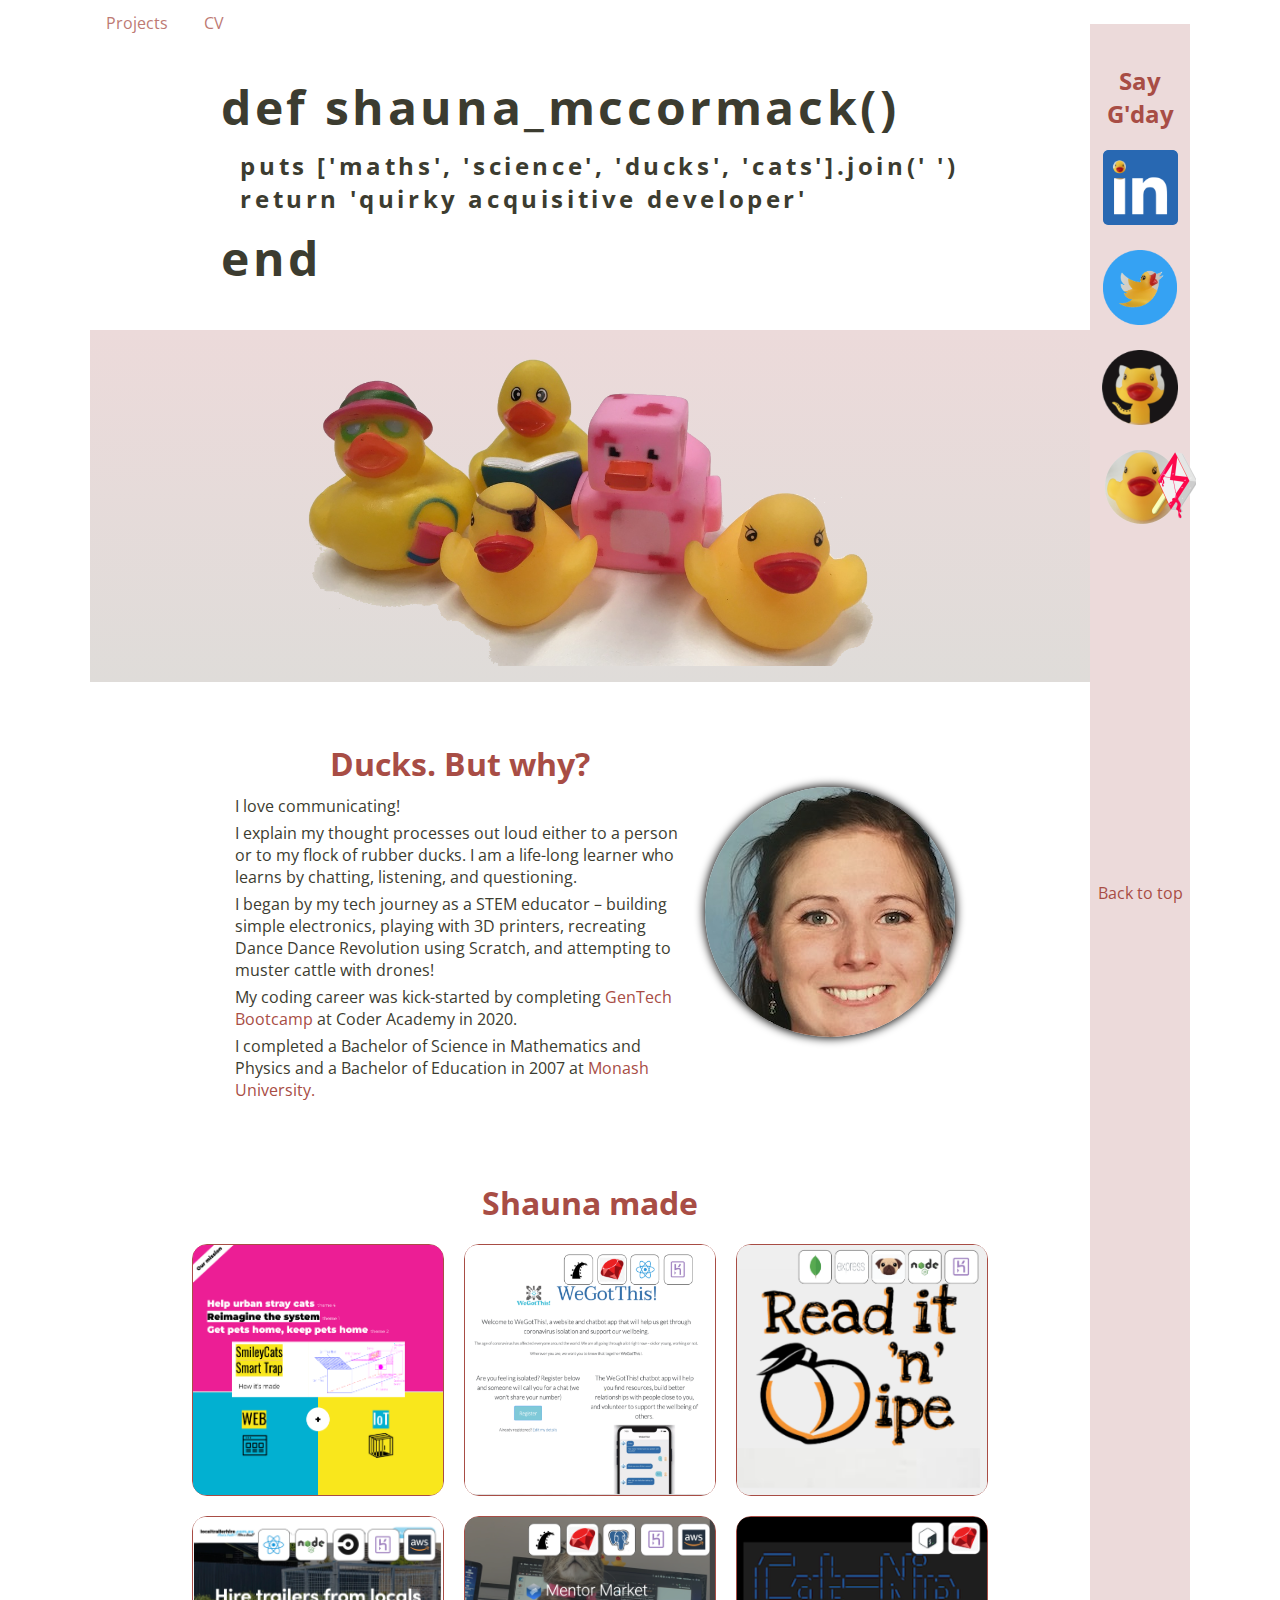
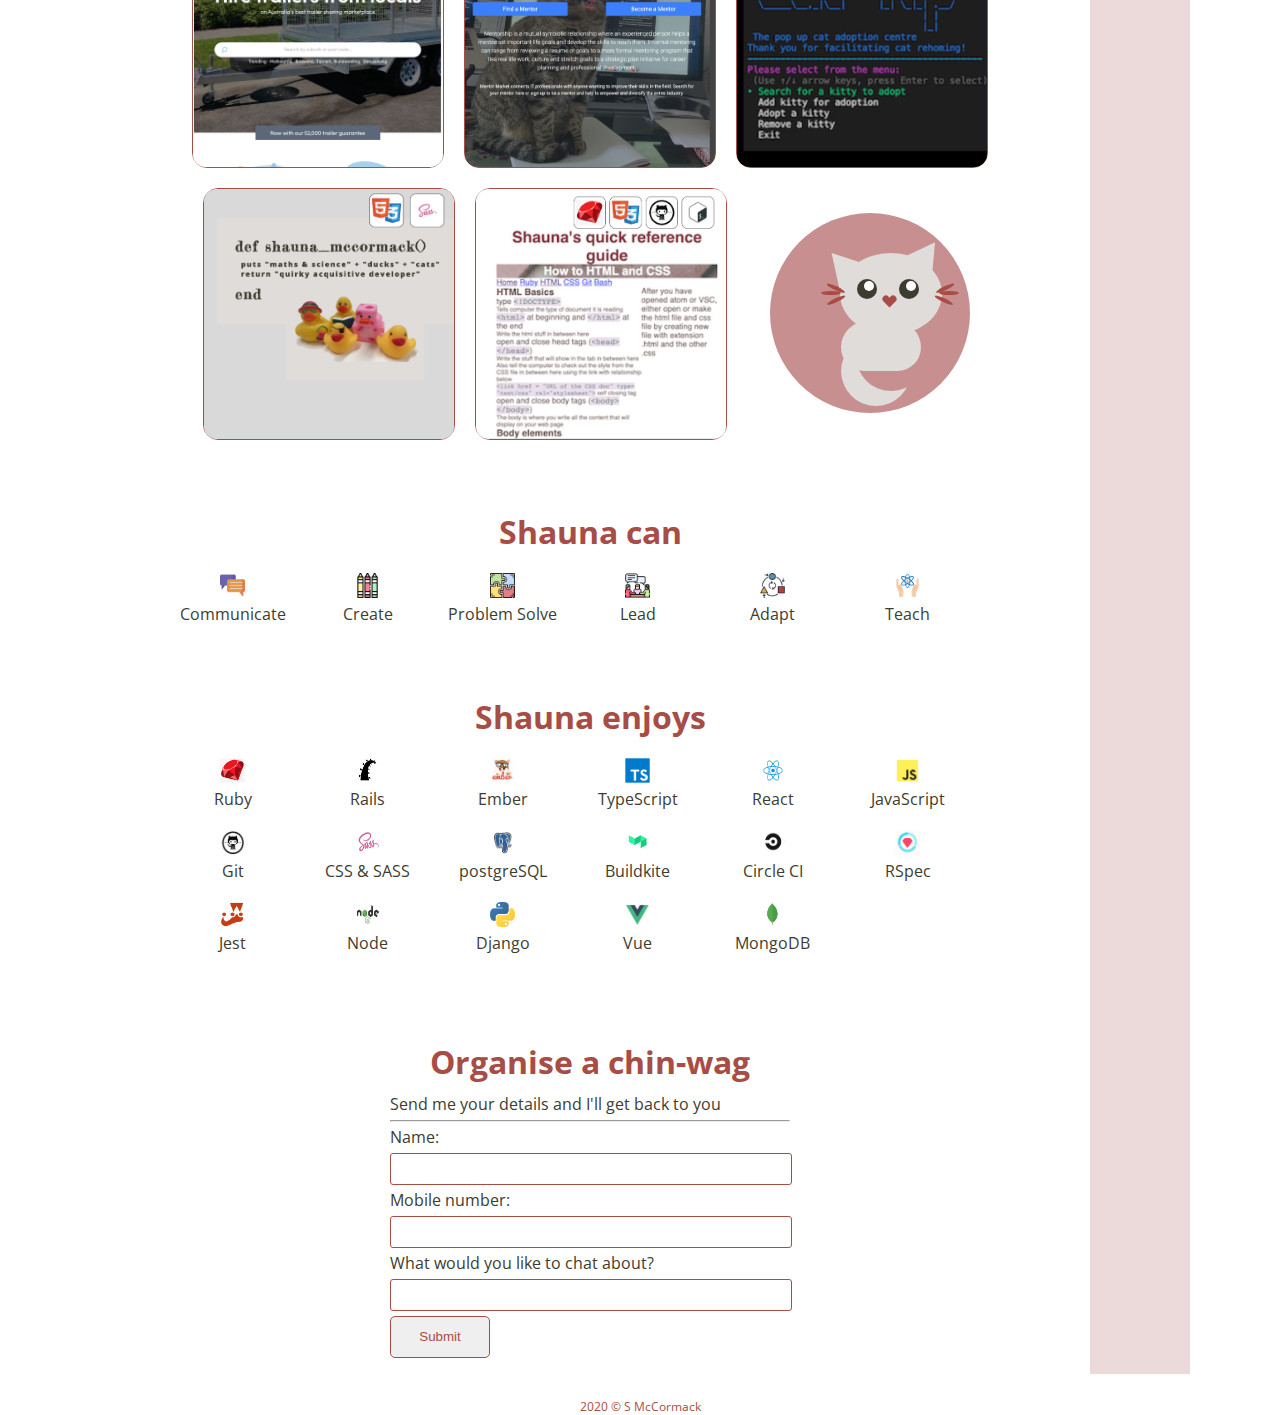
<file: index.html>
<!DOCTYPE html>
<html lang="en">
<head>
    <meta charset="UTF-8">
    <meta name="viewport" content="width=device-width, initial-scale=1.0">
    <!-- <script src="https://unpkg.com/typewriter-effect@latest/dist/core.js"></script> -->
    <meta http-equiv="X-UA-Compatible" content="ie=edge">
    <!-- <script src="./script.js"></script> -->
    <link href="main.css" rel="stylesheet" />
    <link href="https://fonts.googleapis.com/css?family=Fredericka+the+Great|Open+Sans:300,400,400i,800|Shadows+Into+Light|Source+Code+Pro:400,700&display=swap" rel="stylesheet">
    <title>Shauna McCormack</title>
</head>
<body>
    <a id="top"></a>
    <div class="wrapper">    
        <div class="main">
            <header class="head">
                <nav id="nav">
                    <div id="menu_button">
                        <input type="checkbox" id="menu_checkbox">
                        <label for="menu_checkbox" id="menu_label">
                            <div id="menu_text_bar"></div>
                        </label>
                        <ul id="nav-selectors">
                            <!-- <li><a href="index.html">&#x1f3e0;</a></li> -->
                            <!-- <li><a href="about.html">About</a></li> -->
                            <li><a href="#projects">Projects</a></li>
                            <!-- <li><a href="#talks">Talks</a></li> -->
                            <li><a href="./docs/SKM_CV_2022.pdf" target="_blank">CV</a></li>
                        </ul>
                    </div>
                </nav> 
                
            </header>

   
            <div class="name-box">
                <div class="define">
                    <h1>def shauna_mccormack()</h1>
                    <span class="inner-code">&nbsp; puts ['maths', 'science', 'ducks', 'cats'].join(' ')<br/>
                    &nbsp; return 'quirky acquisitive developer'</span>
                    <h1>end</h1>
                </div>
            </div>
            <div class="panel-image"><img src="./docs/duckies_noback.png" alt="rubber duckies"/></div>
            <div class="space-box"></div>
            <div>
                
            <div class="container">
                <div class="talk-box">
                    <h1>Ducks. But why?</h1>
                    <p>I love communicating! </p>
                    <p>I explain my thought processes out loud either to a person or to my flock of rubber ducks. I am a life-long learner who learns by chatting, listening, and questioning.</p>
                    <p>I began by my tech journey as a STEM educator – building simple electronics, playing with 3D printers, recreating Dance Dance Revolution using Scratch, and attempting to muster cattle with drones!</p>
                    <p>My coding career was kick-started by completing <a href="https://coderacademy.edu.au/coding-courses/coding-bootcamps/gentech/program-information" target="_blank">GenTech Bootcamp</a> at Coder Academy in 2020.</p>
                    <p>I completed a Bachelor of Science in Mathematics and Physics and a Bachelor of Education in 2007 at <a href="https://www.monash.edu/study/courses/find-a-course/2020/education-and-science-d3005#overview" target="_blank">Monash University.</a></p>
                </div>
                <div class="about">
                    <div class="space-box"></div>
                    <div class="my-face">
                        <div class="me-original">
                            <div class="change">
                                <div class="cat-pic"></div>
                            </div>
                        </div>
                    </div>
                    
                </div>
            </div>
     
            <div id="projects" class="space-box"></div>
            <div>
                <h1>Shauna made</h1>
                <div class="container">
                <div class="box">
                    <div class="project">
                        <div class="original p9">
                            <div class="change">
                                <a href="https://www.petrescue.com.au/library/articles/and-the-pethack-2020-winners-are" target="_blank">
                                    <div class="final paw2">
                                        <div class="description">
                                            <h2>Winner 2020 PetRescue Hackathon.</h2>
                                            <p>Kitty Coders - Smiley Cat Smart trap and social platform</p>
                                        </div>
                                    </div>
                                </a>
                            </div>
                        </div>
                    </div>
                </div>
                <div class="box">
                    <div class="project">
                        <div class="original p8">
                            <div class="change">
                                <a href="https://www.youtube.com/watch?v=btISk9tqrZI" target="_blank">
                                    <div class="final paw3">
                                        <div class="description">
                                            <h2>WeGotThis!</h2>
                                            <p>flattenthecurvehack finalist for the Wellness and Mental Health Challenge</p>
                                        </div>
                                    </div>
                                </a>
                            </div>
                        </div>
                    </div>
                </div>
                <div class="box">
                    <div class="project">
                        <div class="original p5">
                            <div class="change">
                                <a href="https://readitnwipe.herokuapp.com/" target="_blank">
                                    <div class="final paw1">
                                        <div class="description">
                                            <h2>Read it 'n' Wipe</h2>
                                            <p>Survive any pandemic with the best toilet roll subscription service.</p>
                                        </div>
                                    </div>
                                </a>
                            </div>
                        </div>
                    </div>
                </div>
                <div class="box">
                    <div class="project">
                        <div class="original p7">
                            <div class="change">
                                <a href="https://www.localtrailerhire.com.au/" target="_blank">
                                    <div class="final paw4">
                                        <div class="description">
                                            <h2>Local Trailer Hire</h2>
                                            <p>Trailer sharing marketplace. Implemented React components under supervision.</p>
                                        </div>
                                    </div>
                                </a>
                            </div>
                        </div>
                    </div>
                </div>
                <div class="box">
                    <div class="project">
                        <div class="original p6">
                            <div class="change">
                                <a href="https://mentor-market.herokuapp.com/" target="_blank">
                                    <div class="final paw5">
                                        <div class="description">
                                            <h2>Mentor Market</h2>
                                            <p>Mentor matching Rails app. Helping to diversify and empower the tech industry.</p>
                                        </div>
                                    </div>
                                </a>
                            </div>
                        </div>
                    </div>
                </div>
                <div class="box">
                    <div class="project">
                        <div class="original p1">
                            <div class="change">
                                <a href="https://github.com/ShaunaMack/cat-nip_terminalapp/blob/master/README.md" target="_blank">
                                    <div class="final paw6">
                                        <div class="description">
                                            <h2>Cat-Nip terminal app</h2>
                                            <p>Ruby terminal app, made in 2019.</p>
                                        </div>
                                    </div>
                                </a>
                            </div>
                        </div>
                    </div>
                </div>
                <div class="box">
                    <div class="project">
                        <div class="original p4">
                            <div class="change">
                                <a href="https://github.com/ShaunaMack/Shauna_McCormack_Portfolio" target="_blank">
                                    <div class="final paw1">
                                        <div class="description">
                                            <h2>This portfolio!</h2>
                                            <p>Made using only HTML & SASS.</p>
                                        </div>
                                    </div>
                                </a>
                            </div>
                        </div>
                    </div>
                </div>
               
                <div class="box">
                    <div class="project">
                        <div class="original p2">
                            <div class="change">
                                <a href="https://github.com/ShaunaMack/Helpsheets" target="_blank">
                                    <div class="final paw2">
                                        <div class="description">
                                            <h2>Code Newbies Guides</h2>
                                            <p>No-knowledge-assumed coding helpsheets for revision and reference.</p>
                                        </div>
                                    </div>
                                </a>
                            </div>
                        </div>
                    </div>
                </div>           
                
                <div class="block">
                    <div id="catanimate">
                        <div class="animated-cat">
                            <div class="circle">
                                <div class="heart"></div>
                                <div class="face">
                                    <div class="eye1">
                                    <div class="p1"></div>
                                </div>
                                <div class="eye2">
                                    <div class="p2"></div>
                                </div>
                                <div class="nose"></div>
                                <div class="r_ear"></div>
                                <div class="l_ear"></div>
                                <div class="tummy">
                                    <div class="tail"></div>
                                    <div class="whiskers1"></div>
                                    <div class="whiskers2"></div>
                                    <div class="whiskers3"></div>
                                    <div class="whiskers4"></div>
                                    <div class="whiskers5"></div>
                                    <div class="whiskers6"></div>
                                </div>
                            </div>
                            </div>
                        </div>
                    </div>
                </div>
            </div>
            </div>
       

            <div class="space-box"></div>

            
            <div class="container skills-box">
                <!-- <div class="block-box"> -->
                    <div class="sub-heading"><h1>Shauna can</h1></div>
                    
                    <div class="skills">
                        <div class="skill"> 
                            <img class="logo" src="./docs/logos/message.png" alt="Communication icon"> 
                            <p>Communicate</p>
                        </div>
                        <div class="skill">
                        <img class="logo" src="./docs/logos/school.png" alt="Creative icon">
                        <p>Create</p>
                        </div>
                        
                        <div class="skill">
                            <img class="logo" src="./docs/logos/puzzle.png" alt="Problem solving icon">
                            <p>Problem Solve</p>
                        </div>
                        <!-- <div class="skill">
                            <img class="logo" src="./docs/logos/smile.png" alt="Logical icon">
                            <p>Logical Thinking</p>
                        </div> -->
                        <div class="skill">
                            <img class="logo" src="./docs/logos/meeting.png" alt="Leadership icon">
                            <p>Lead</p>
                        </div>
                        <div class="skill">
                            <img class="logo" src="./docs/logos/adaptation.png" alt="Adaptability icon">
                            <p>Adapt</p>
                        </div>
                        <div class="skill">
                            <img class="logo" src="./docs/logos/creation.png" alt="Teaching icon">
                            <p>Teach</p>
                        </div>
                        <div class="space-box"></div>
                        <div class="sub-heading"><h1>Shauna enjoys</h1></div>
                        <div class="skill">
                            <img class="logo" src="./docs/logos/ruby.png" alt="Ruby programming language icon">
                            <p>Ruby</p>
                        </div>
                        <div class="skill">
                            <img class="logo" src="./docs/logos/rails.png" alt="Rails framework icon">
                            <p>Rails</p>
                        </div>
                        <div class="skill">
                            <img class="logo" src="./docs/logos/ember.png" alt="Ember programming language icon">
                            <p>Ember</p>
                        </div>
                        <div class="skill">
                            <img class="logo" src="./docs/logos/typescript.png" alt="TypeScript programming language icon">
                            <p>TypeScript</p>
                        </div>
                        <div class="skill">
                            <img class="logo" src="./docs/logos/react.png" alt="React programming language icon">
                            <p>React</p>
                        </div>
                        <div class="skill">
                            <img class="logo" src="./docs/logos/javascript.png" alt="JavaScript programming language icon">
                            <p>JavaScript</p>
                        </div>
                        <div class="skill">
                            <img class="logo" src="./docs/logos/git.png" alt="Git icon">
                            <p>Git</p>
                        </div>
                        <div class="skill">
                            <img class="logo" src="./docs/logos/sass.png" alt="SASS programming language icon">
                            <p>CSS & SASS</p>
                        </div>
                        <div class="skill">
                            <img class="logo" src="./docs/logos/postgresql.png" alt="postgreSQL programming language icon">
                            <p>postgreSQL</p>
                        </div>
                        <div class="skill">
                            <img class="logo" src="./docs/logos/buildkite.png" alt="Buildkite CI integration icon">
                            <p>Buildkite</p>
                        </div>
                        <div class="skill">
                            <img class="logo" src="./docs/logos/circleci.png" alt="CircleCI, CI integration icon">
                            <p>Circle CI</p>
                        </div>
                        <div class="skill">
                            <img class="logo" src="./docs/logos/RSpec.png" alt="RSpec ruby testing icon">
                            <p>RSpec</p>
                        </div>
                        <div class="skill">
                            <img class="logo" src="./docs/logos/jest.png" alt="Jest JS testing icon">
                            <p>Jest</p>
                        </div>
                        <div class="skill">
                            <img class="logo" src="./docs/logos/node.png" alt="Node programming language icon">
                            <p>Node</p>
                        </div>
                        <div class="skill">
                            <img class="logo" src="./docs/logos/python.png" alt="Python programming language icon">
                            <p>Django</p>
                        </div>
                        <div class="skill">
                            <img class="logo" src="./docs/logos/vue.png" alt="Vue programming language icon">
                            <p>Vue</p>
                        </div>
                        <div class="skill">
                            <img class="logo" src="./docs/logos/mongodb.png" alt="Mongo Database icon">
                            <p>MongoDB</p>
                        </div> 
                    </div>
                </div>
            </div>


            <div class="content">
                <div class="b3">
                    <div class="space-box"></div>
                    <h1>Organise a chin-wag</h1>
                    <section class="overlay">
                        <p>Send me your details and I'll get back to you</p>
                        <hr>
                        <div class="form">
                            <form action="mailto:shaunacat@hey.com?subject=Schedule a chat" method="POST" enctype="text/plain">
                                <label for="username">Name: </label>
                                <br>
                                    <input id="name" name="name" type="text" required minlength="2" maxlength="20">
                                <br>
                                <label for="mob">Mobile number:</label>
                                <br>
                                    <input id="mob" name="mob" type="text" pattern="[0][0-9]{9}">
                                    <br/>
                                <section class="chat-selection">
                                    <label for="chat">What would you like to chat about?</label><br />
                                    <input list="chats" id="chat" name="chat">
                                    <datalist id="chats">
                                        <option value="presenting"></option>
                                        <option value="employment"></option>
                                        <option value="ducks"></option>
                                        <option value="cats"></option>
                                        <option value="other"></option>
                                    </datalist>
                                    <br/>
                                </section>
                                    <input class="btn" type="submit" value="Submit">
                            </form>
                        </div>
                    </section>
                </div>
            </div>
        
    
            
    </div>
    

    <div class="sidebar">
        <div id="contact-me">
            <h2 >Say G'day</h2>
            
            <a href="https://www.linkedin.com/in/shaunamack/" target="_blank">
                <img class="social-click" src="./docs/in-duck.png" alt="LinkedIn icon">
            </a>
            <a href=https://twitter.com/shauna_cat target="_blank">
                <img class="social-click" src="./docs/tweet-duck.png" alt="Twitter icon">
            </a>
            <a href="https://github.com/ShaunaMack" target="_blank">
                <img class="social-click" src="./docs/git-duck.png" alt="GitHub icon">
            </a>
            <a href="mailto:shaunacat@hey.com" target="_blank">
                <img class="social-click" src="./docs/gmail-duck.png" alt="Gmail icon">
            </a>
        </div>
        <p class="to-top"><a href="#top">Back to top</a></p> 
    </div>
</div>       
    <footer class="footer">2020 &copy S McCormack</footer>
</body>
</html>
</file>
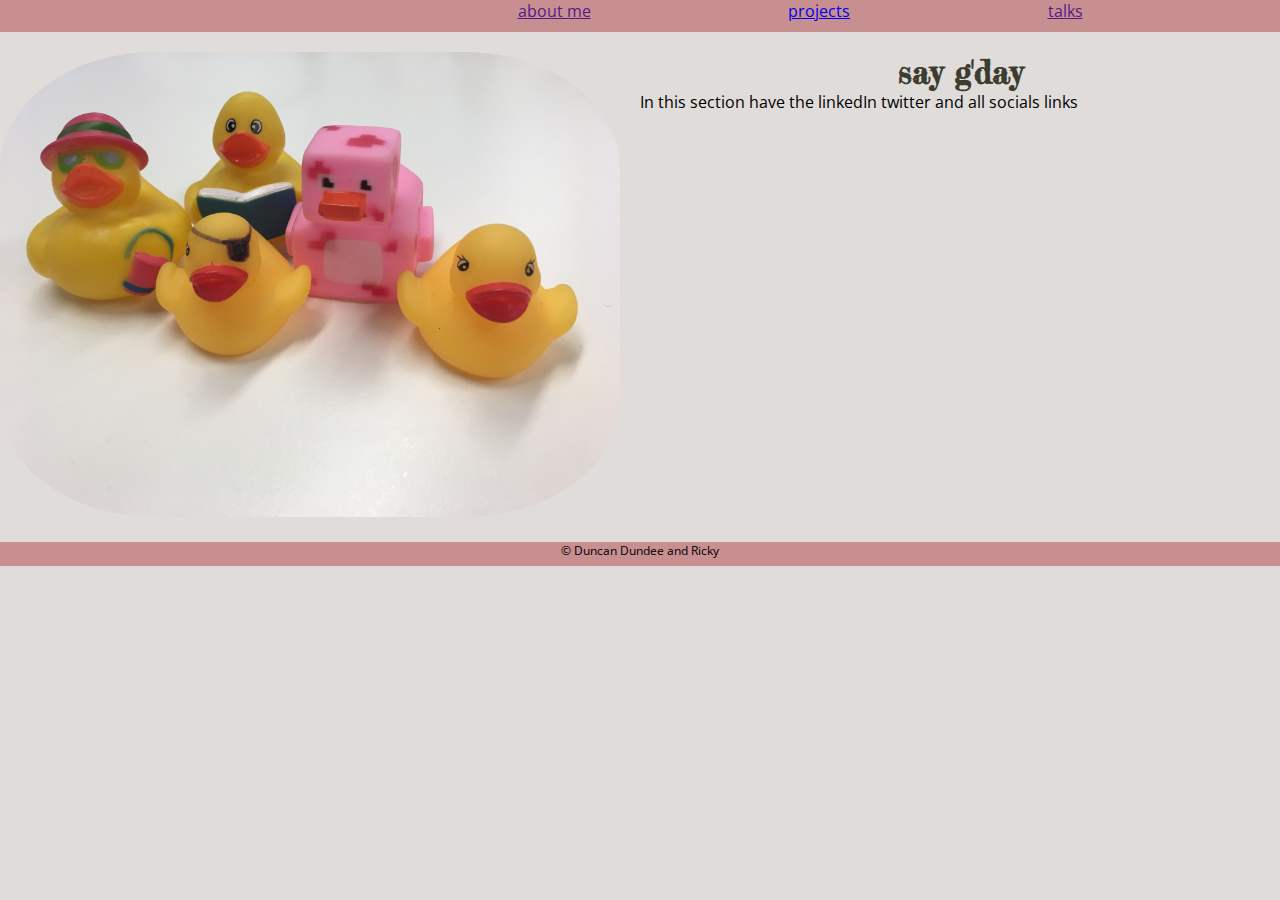
<file: src/index.html>
<!DOCTYPE html>
<html lang="en">

<head>
    <meta charset="UTF-8">
    <meta name="viewport" content="width=device-width, initial-scale=1.0">
    <meta http-equiv="X-UA-Compatible" content="ie=edge">
    <link href="main.css" rel="stylesheet"/>
    <link href="https://fonts.googleapis.com/css?family=Fredericka+the+Great|Open+Sans:300,400,400i,800|Shadows+Into+Light|Source+Code+Pro:400,700&display=swap" rel="stylesheet">
    <title>Shauna McCormack</title>
</head>

<body>
        <div class="wrapper">
            <header class="main-head">
                <nav class="nav">
                    <a href="">about me</a>
                    <a href="project.html">projects</a>
                    <a href="">talks</a>
                </nav>
             </header>

            <div class="content">
                <h1>say g'day</h1>
                <p>In this section have the linkedIn twitter and all socials links</p>
            </div> 

            <aside class="side"><img src="/docs/Duckies.JPG" alt="rubber duckies"/></aside>

            <footer class="main-footer">&copy Duncan Dundee and Ricky</footer>
        </div>
        
</body>
</html>
</file>
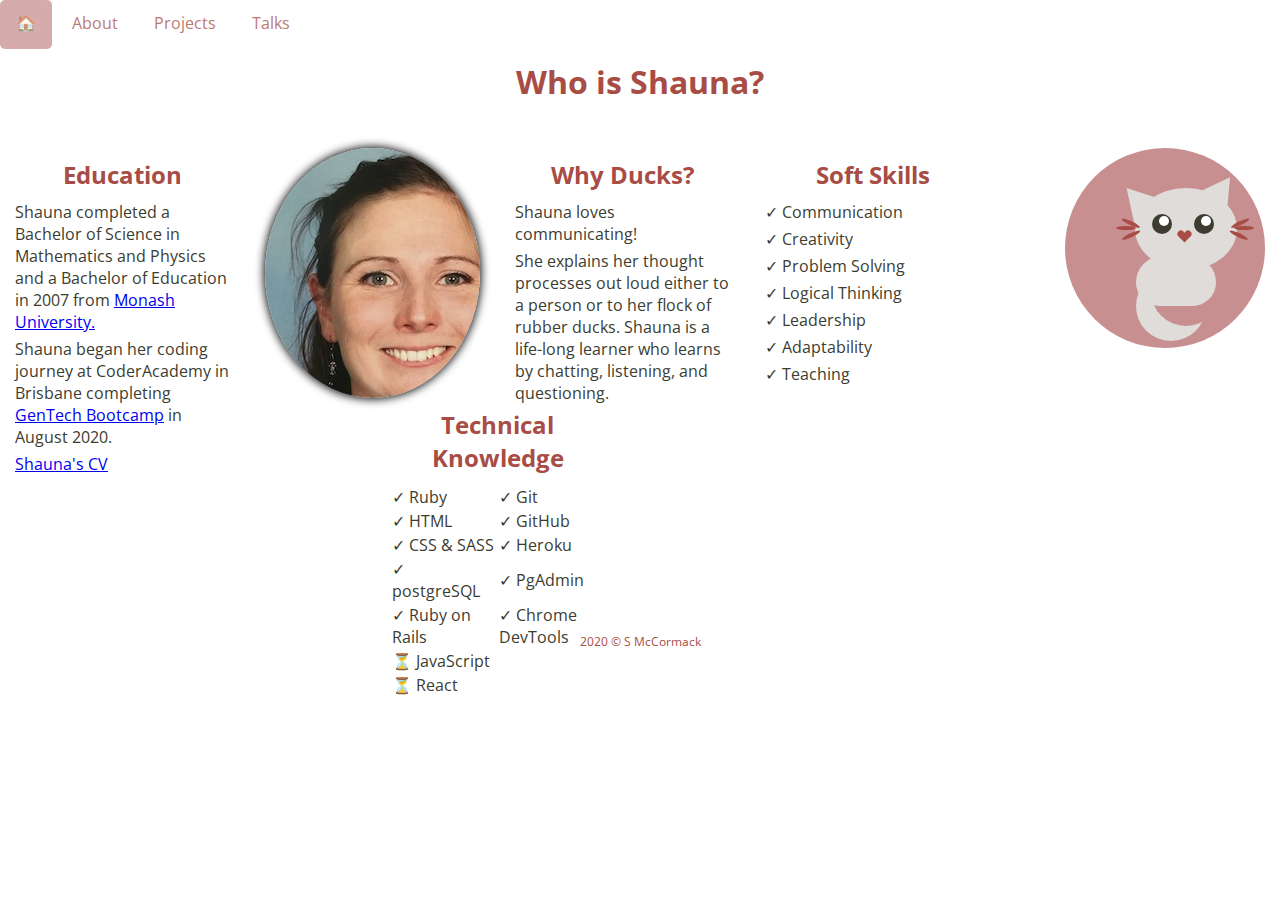
<file: about.html>
<!DOCTYPE html>
<html lang="en">

<head>
    <meta charset="UTF-8">
    <meta name="viewport" content="width=device-width, initial-scale=1.0">
    <meta http-equiv="X-UA-Compatible" content="ie=edge">
    <link href="main.css" rel="stylesheet" />
    <link href="https://fonts.googleapis.com/css?family=Fredericka+the+Great|Open+Sans:300,400,400i,800|Shadows+Into+Light|Source+Code+Pro:400,700&display=swap" rel="stylesheet">
    <title>Shauna McCormack</title>

<body>
    <header class="head">
        <nav id="nav">
            <div id="menu_button">
                <input type="checkbox" id="menu_checkbox">
                <label for="menu_checkbox" id="menu_label">
                  <div id="menu_text_bar"></div>
                </label>
                <ul id="nav-selectors">
                    <li><a href="index.html">&#x1f3e0;</a></li>
                    <li><a href="about.html">About</a></li>
                    <li><a href="project.html">Projects</a></li>
                    <li><a href="talks.html">Talks</a></li>
                </ul>
            </div>
        </nav> 
    </header>

    <h1>Who is Shauna?</h1>
    <div class="container">
        
        <div class="block ed">
            <h2>Education</h2>
            <p>Shauna completed a Bachelor of Science in Mathematics and Physics and a Bachelor of Education in 2007 from <a href="https://www.monash.edu/study/courses/find-a-course/2020/education-and-science-d3005#overview" target="_blank">Monash University.</a></p>
            <p>Shauna began her coding journey at CoderAcademy in Brisbane completing <a href="https://coderacademy.edu.au/coding-courses/coding-bootcamps/gentech/program-information" target="_blank">GenTech Bootcamp</a> in August 2020.</p>
            <a href="./docs/SKM_CV.pdf" target="_blank">
                <div class="cv-button">
                    <p class="btn-words">Shauna's CV</p>
                </div>
            </a>
        </div> 

        <div class="block my-face">
            <div class="me-original">
                <div class="change">
                    <div class="cat-pic"></div>
                </div>
            </div>
        </div>

        <div class="block">
            <h2>Why Ducks?</h2>
            <p>Shauna loves communicating! </p>
            <p>She explains her thought processes out loud either to a person or to her flock of rubber ducks. Shauna is a life-long learner who learns by chatting, listening, and questioning.</p>
        
        </div>
        
        <div class="block soft">
            <h2>Soft Skills</h2>
            <p>✓ Communication</p>
            <p>✓ Creativity</p>
            <p>✓ Problem Solving</p>
            <p>✓ Logical Thinking</p>
            <p>✓ Leadership</p>
            <p>✓ Adaptability</p>
            <p>✓ Teaching</p>
        </div>

        <div class="block animated-cat">
            <div class="circle">
                <div class="heart"></div>
                <div class="face">
                    <div class="eye1">
                    <div class="p1"></div>
                 </div>
                    <div class="eye2">
                    <div class="p2"></div>
                </div>
                    <div class="nose"></div>
                    <div class="r_ear"></div>
                    <div class="l_ear"></div>
                    <div class="tummy">
                        <div class="tail"></div>
                        <div class="whiskers1"></div>
                        <div class="whiskers2"></div>
                        <div class="whiskers3"></div>
                        <div class="whiskers4"></div>
                        <div class="whiskers5"></div>
                        <div class="whiskers6"></div>
                    </div>
                </div>
             </div>
        </div>

        <div class="block language">
            <h2>Technical Knowledge</h2>
            <table width="100%">
                <tr>
                    <td width="50%">✓ Ruby</td>
                    <td>✓ Git</td>
                </tr>
                <tr>
                    <td>✓ HTML</td>
                    <td>✓ GitHub</td>
                </tr>
                <tr>
                    <td>✓ CSS & SASS</td>
                    <td>✓ Heroku</td>
                </tr>
                <tr>
                    <td>✓ postgreSQL</td>
                    <td>✓ PgAdmin</td>
                </tr>
                <tr>
                    <td>✓ Ruby on Rails</td>
                    <td>✓ Chrome DevTools</td>
                </tr>
                <tr>
                    <td>⏳ JavaScript</td>
                    <td></td>
                </tr>
                <tr>
                    <td>⏳ React</td>
                    <td></td>
                </tr>
            </table>
        </div>
        <div class="block"></div>

    </div>
    <footer class="footer">2020 &copy S McCormack</footer>
</body>
</html>
</file>
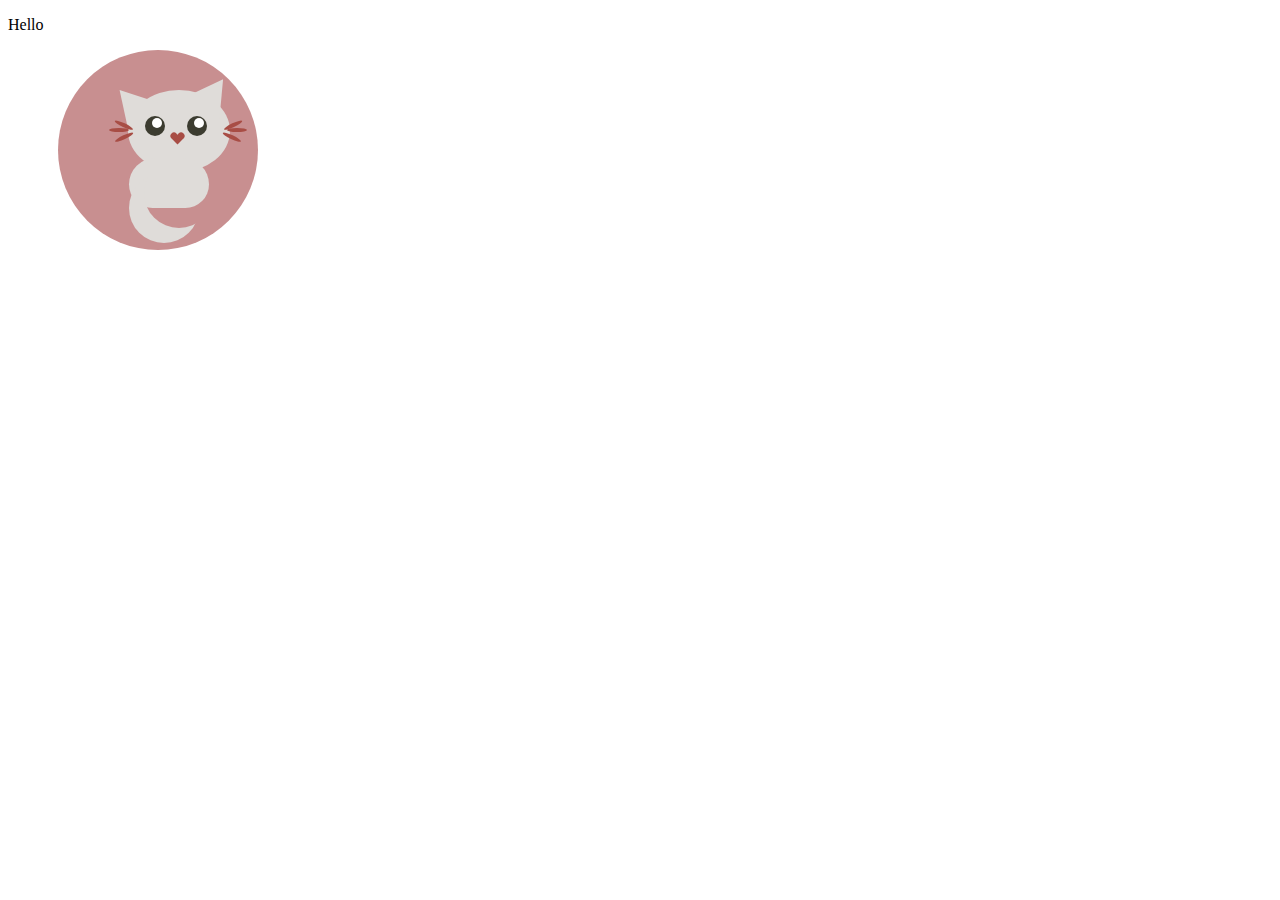
<file: catanimate.html>
<!DOCTYPE html>
<html>
<head>
    <title>Cat Animation</title>
    <link rel="stylesheet" href="catanimate.css">
</head>
<body>
    <p>Hello</p>
    <div class="circle">
        <div class="heart"></div>
        <div class="face">
            <div class="eye1">
                <div class="p1"></div>
            </div>
            <div class="eye2">
                <div class="p2"></div>
            </div>
            <div class="nose"></div>
            <div class="r_ear"></div>
            <div class="l_ear"></div>
            <div class="tummy">
                <div class="tail"></div>
                <div class="whiskers1"></div>
                <div class="whiskers2"></div>
                <div class="whiskers3"></div>
                <div class="whiskers4"></div>
                <div class="whiskers5"></div>
                <div class="whiskers6"></div>
            </div>
        </div>
    </div>
</body>
</html>
</file>
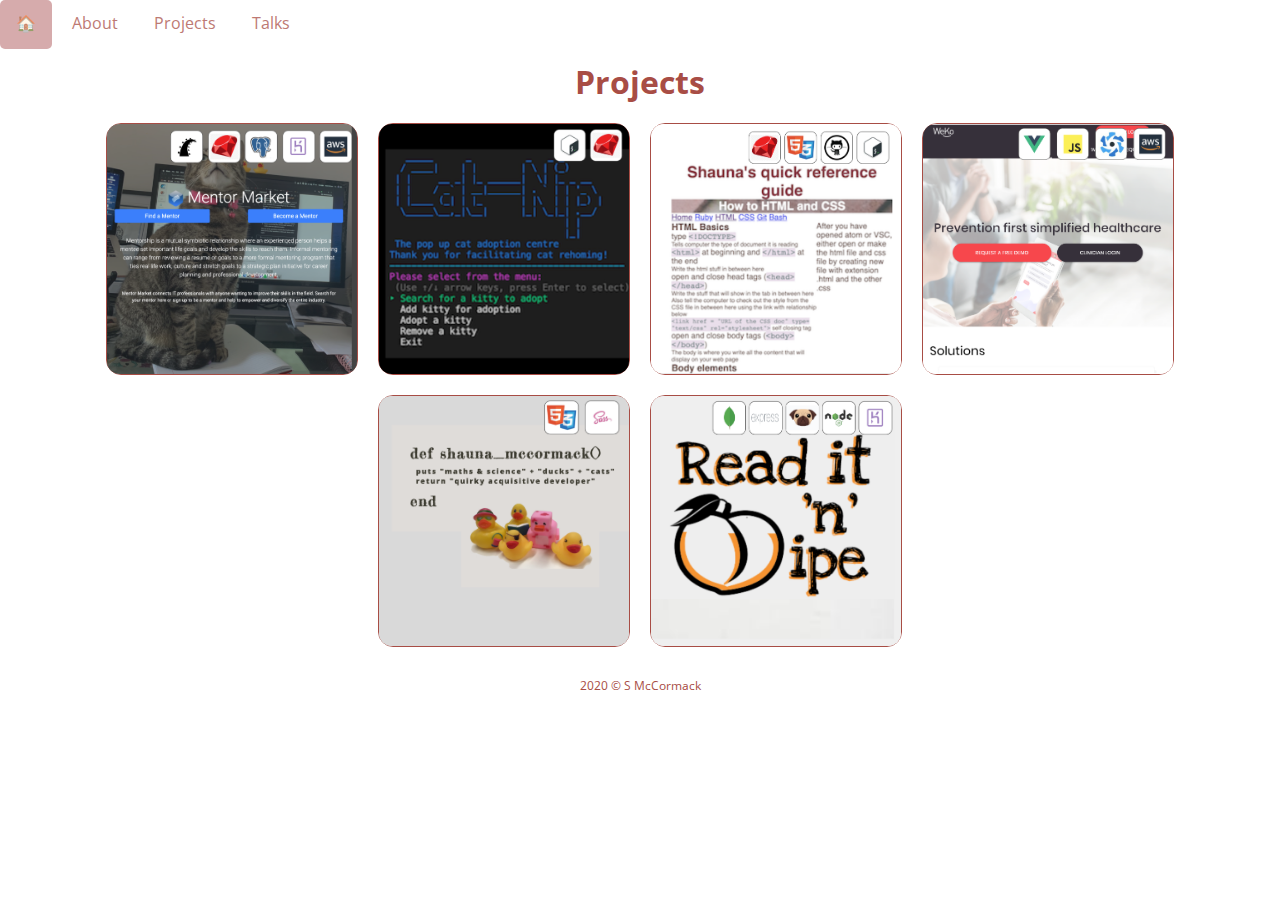
<file: project.html>
<!DOCTYPE html>
<html lang="en">
<head>
    <meta charset="UTF-8">
    <meta name="viewport" content="width=device-width, initial-scale=1.0">
    <meta http-equiv="X-UA-Compatible" content="ie=edge">
    <link href="https://fonts.googleapis.com/css?family=Fredericka+the+Great|Open+Sans:300,400,400i,800|Shadows+Into+Light|Source+Code+Pro:400,700&display=swap" rel="stylesheet">
    <link href="main.css" rel="stylesheet" />
    <title>Shauna's projects</title>
</head>
<body>
    <header class="head">
        <nav id="nav">
            <div id="menu_button">
                <input type="checkbox" id="menu_checkbox">
                <label for="menu_checkbox" id="menu_label">
                  <div id="menu_text_bar"></div>
                </label>
                <ul id="nav-selectors">
                    <li><a href="index.html">&#x1f3e0;</a></li>
                    <li><a href="about.html">About</a></li>
                    <li><a href="project.html">Projects</a></li>
                    <li><a href="talks.html">Talks</a></li>
                </ul>
            </div>
        </nav> 
    </header>
    <h1>Projects</h1>
    <div class="container">
        <div class="box">
            <div class="project">
                <div class="original p6">
                    <div class="change">
                        <a href="http://www.mentormarket.rocks/" target="_blank">
                            <div class="final paw6">
                                <div class="description">
                                    <h2>Mentor Market</h2>
                                    <p>Two-way mentor matching Rails app. Helping diversify and empower the tech industry.</p>
                                </div>
                            </div>
                        </a>
                    </div>
                </div>
            </div>
        </div>
        <div class="box">
            <div class="project">
                <div class="original p1">
                    <div class="change">
                        <a href="https://github.com/ShaunaMack/cat-nip_terminalapp/blob/master/README.md" target="_blank">
                            <div class="final paw1">
                                <div class="description">
                                    <h2>Cat-Nip terminal app</h2>
                                    <p>Ruby terminal app made 2019</p>
                                </div>
                            </div>
                        </a>
                    </div>
                </div>
            </div>
        </div>
        <div class="box">
            <div class="project">
                <div class="original p2">
                    <div class="change">
                        <a href="https://github.com/ShaunaMack/Helpsheets" target="_blank">
                            <div class="final paw2">
                                <div class="description">
                                    <h2>Helpsheets: learning to code</h2>
                                    <p>When a new skill or piece of knowledge is learnt, it is added to helpsheets for revision and reference</p>
                                </div>
                            </div>
                        </a>
                    </div>
                </div>
            </div>
        </div>
        <div class="box">
            <div class="project">
                <div class="original p3">
                    <div class="change">
                        <a href="https://github.com/JilaFramework/jila-backend/blob/master/README.md" target="_blank">
                            <div class="final paw3">
                                <div class="description">
                                    <h2>Jila</h2>
                                    <p>Preserving Indigenous languages using digital technologies</p> 
                                </div>
                            </div>
                        </a>   
                    </div>
                </div>
            </div>
        </div>
        <div class="box">
            <div class="project">
                <div class="original p4">
                    <div class="change">
                        <a href="" target="_blank">
                            <div class="final paw4">
                                <div class="description">
                                    <h2>Insert Project</h2>
                                    <p>Project coming soon</p>
                                </div>
                            </div>
                        </a>
                    </div>
                </div>
            </div>
        </div>
        <div class="box">
            <div class="project">
                <div class="original p5">
                    <div class="change">
                        <a href="" target="_blank">
                            <div class="final paw5">
                                <div class="description">
                                    <h2>Future project</h2>
                                    <p>landing here</p>
                                </div>
                            </div>
                        </a>
                    </div>
                </div>
            </div>
        </div>
        
    </div>
    <footer class="footer">2020 &copy S McCormack</footer>
</body>
</html>
</file>
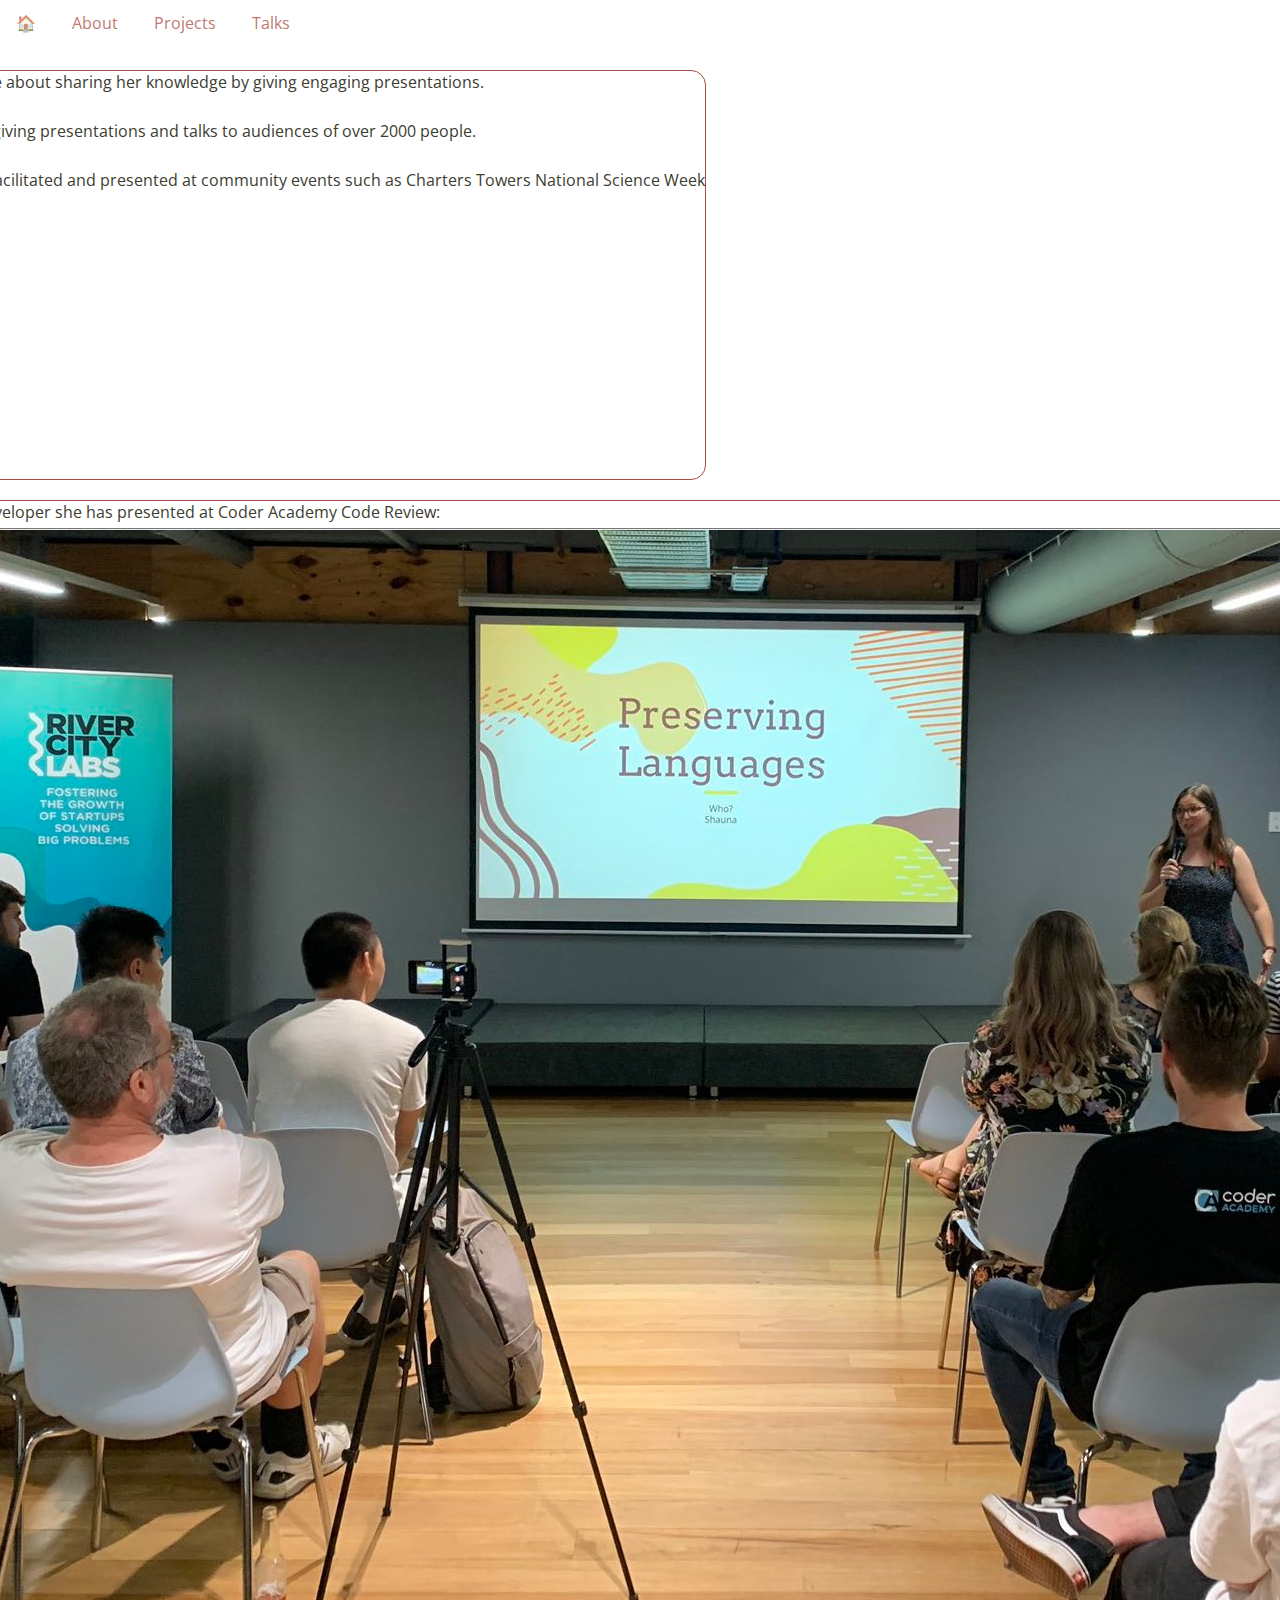
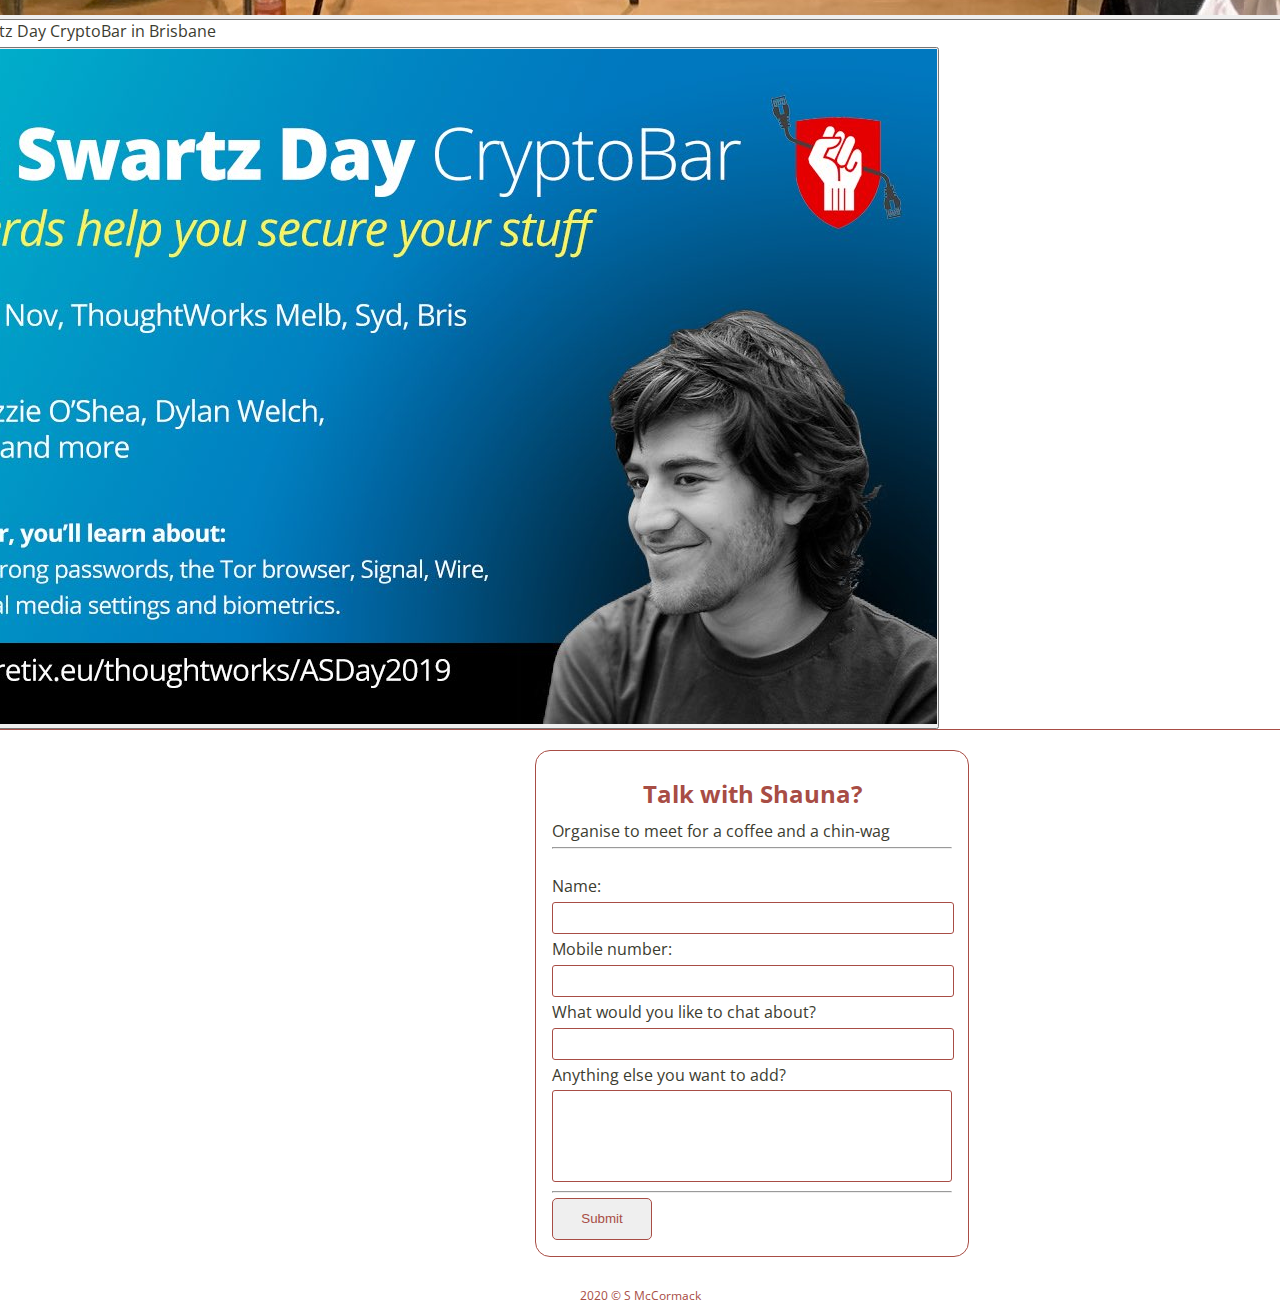
<file: talks.html>
<!DOCTYPE html>
<html lang="en">
<head>
    <meta charset="UTF-8">
    <meta name="viewport" content="width=device-width, initial-scale=1.0">
    <meta http-equiv="X-UA-Compatible" content="ie=edge">
    <link href="https://fonts.googleapis.com/css?family=Fredericka+the+Great|Open+Sans:300,400,400i,800|Shadows+Into+Light|Source+Code+Pro:400,700&display=swap" rel="stylesheet">
    <link href="main.css" rel="stylesheet" />
    <title>Shauna's talks</title>
</head>
<body>
    <header class="head">
        <nav id="nav">
            <div id="menu_button">
                <input type="checkbox" id="menu_checkbox">
                <label for="menu_checkbox" id="menu_label">
                  <div id="menu_text_bar"></div>
                </label>
                <ul id="nav-selectors">
                    <li><a href="index.html">&#x1f3e0;</a></li>
                    <li><a href="about.html">About</a></li>
                    <li><a href="project.html">Projects</a></li>
                    <li><a href="talks.html">Talks</a></li>
                </ul>
            </div>
        </nav> 
    </header>
    
    
    <div class="content">
        <h1>Talks & Presentations</h1>
        <div class="presenting">
            <div class="container">
                <div class="box b1">
                    <section class="overlay">
                        <p>Shauna is passionate about sharing her knowledge by giving engaging presentations.</p>
                        <br/>
                        <p>She has experience giving presentations and talks to audiences of over 2000 people. </p>
                        <br/>
                        <p>She has organised, facilitated and presented at community events such as Charters Towers National Science Week</p>
                    </section>
                </div>
                <div class="gif">
                    <iframe src="https://giphy.com/embed/TQNOzhCEfrVgA" width="300" height="169" frameBorder="0" class="giphy-embed" allowFullScreen>
                    </iframe>
                    <iframe src="https://giphy.com/embed/GRGKwvB72s3sc" width="300" height="169" frameBorder="0" class="giphy-embed" allowFullScreen>
                    </iframe>
                </div>
                <div class="box b2">
                    <section class="overlay">
                        <p>Since beginning her career as a developer she has presented at Coder Academy Code Review:</p>
                        <button><a href="images.html" title="Click to enlarge image"><img src="./docs/code-review-jila.jpeg" alt="Shauna presenting at codereview"></a></button>
                        <p>She was the MC for the Aaron Swartz Day CryptoBar in Brisbane</p>
                        <button><a href="images.html" title="Click to enlarge image"><img src="./docs/a-day-crypto.jpeg" alt="Aaron Swartz day information image for event"></a></button>
                    </section>
                </div>
                <div class="box b3">
                    <section class="overlay">
                        <h2>Talk with Shauna?</h2>
                        <p>Organise to meet for a coffee and a chin-wag</p>
                        <hr>
                        <br>
                        <form action="mailto:shaunakatemack@gmail.com?subject=Schedule a chat" method="POST" enctype="text/plain">
                            <label for="username">Name: </label>
                                <input id="name" name="name" type="text" required minlength="2" maxlength="20">
                            <br>
                            <label for="mob">Mobile number:</label>
                                <input id="mob" name="mob" type="text" pattern="[0][0-9]{9}">
                                <br\>
                            <section class="chat-selection">
                                <label for="chat">What would you like to chat about?</label>
                                <input list="chats" id="chat" name="chat">
                                <datalist id="chats">
                                    <option value="presenting"></option>
                                    <option value="employment"></option>
                                    <option value="ducks"></option>
                                    <option value="cats"></option>
                                    <option value="other"></option>
                                </datalist>
                                <br\>
                            </section>
                            <section class="extra-info">
                                <label for="extra">Anything else you want to add?</label>
                                <br>
                                <textarea id="extra" name="extra" rows="3" cols="40"></textarea>
                            </section>
                            <hr>
                                <input class="btn" type="submit" value="Submit">
                        </form>
                    </section>         
                </div>
            </div>
        </div>
    </div>
    
    <footer class="footer">2020 &copy S McCormack</footer>
   
</body>
</html>
</file>
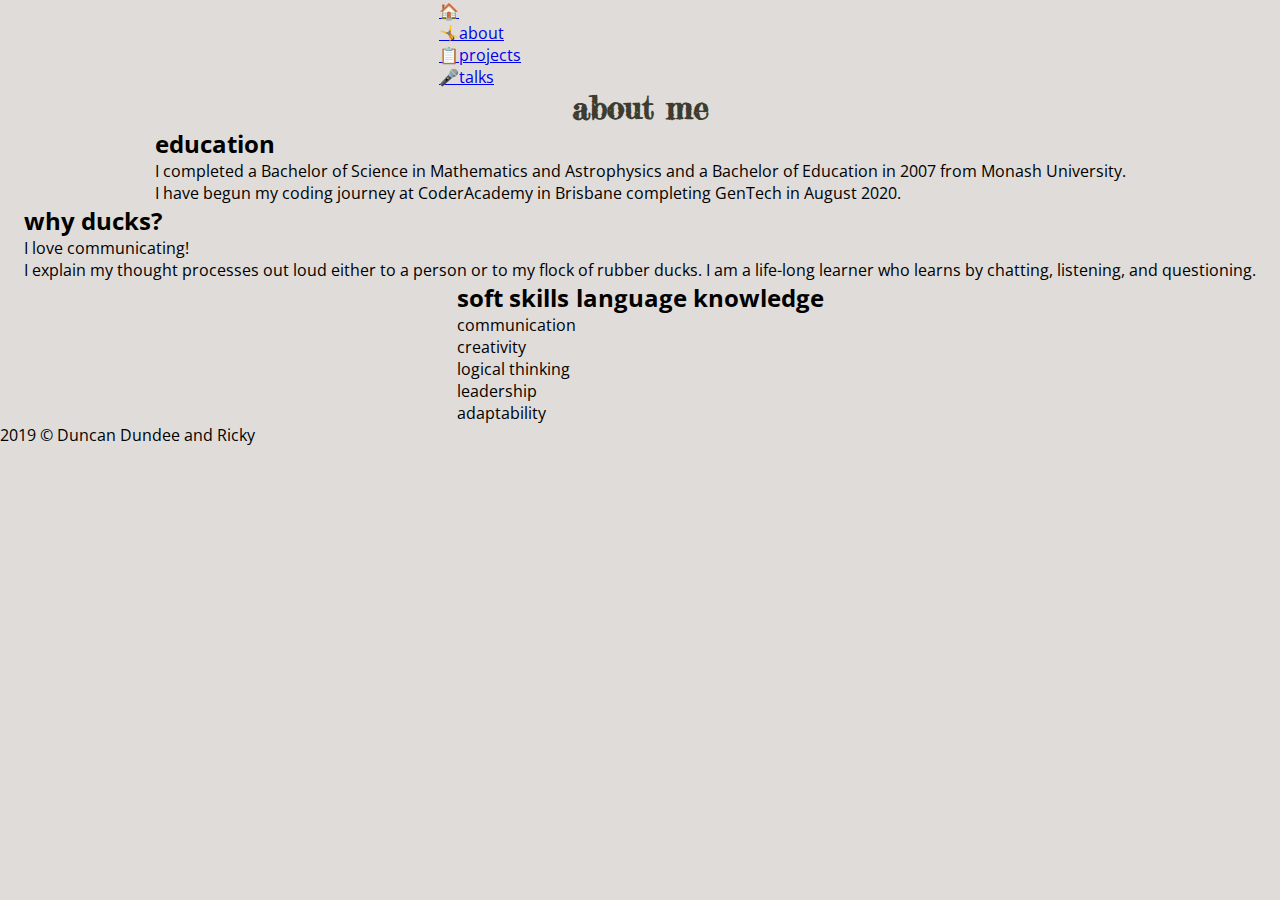
<file: src/about.html>
<!DOCTYPE html>
<html lang="en">

<head>
    <meta charset="UTF-8">
    <meta name="viewport" content="width=device-width, initial-scale=1.0">
    <meta http-equiv="X-UA-Compatible" content="ie=edge">
    <link href="main.css" rel="stylesheet"/>
    <link href="https://fonts.googleapis.com/css?family=Fredericka+the+Great|Open+Sans:300,400,400i,800|Shadows+Into+Light|Source+Code+Pro:400,700&display=swap" rel="stylesheet">
    <title>Shauna McCormack</title>

<body>
    <header class="head">
        <nav class="nav">
            <ul>
                <li><a href="index.html">&#x1f3e0;</a></li>
                <li><a href="about.html">&#129336;about</a></li>
                <li><a href="project.html">&#128203;projects</a></li>
                <li><a href="talks.html">&#127908;talks</a></li>
            </ul>
        </nav>
    </header>

    <h1>about me</h1>
    <div class="container">
        
        <div class="block">
            <h2>education</h2>
            <p>I completed a Bachelor of Science in Mathematics and Astrophysics and a Bachelor of Education in 2007 from Monash University.</p>
            <p>I have begun my coding journey at CoderAcademy in Brisbane completing GenTech in August 2020.</p>
        </div> 

        <div class="block my-face">
            <div class="a">
                <div class="b">
                    <div class="c"></div>
                </div>
            </div>
        </div>

        <div class="block">
            <h2>why ducks?</h2>
            <p>I love communicating! </p>
            <p>I explain my thought processes out loud either to a person or to my flock of rubber ducks. I am a life-long learner who learns by chatting, listening, and questioning.</p>
        </div>
        
        <div class="block">
            <h2>soft skills</h2>
            <p><span class="tick"></span>
                communication</p>
            <p>creativity</p>
            <p>logical thinking</p>
            <p>leadership</p>
            <p>adaptability</p>
        </div>

        <div class="block"></div>

        <div class="block">
            <h2>language knowledge</h2>
        </div>

    </div>
    <footer class="footer">2019 &copy Duncan Dundee and Ricky</footer>

</body>
</html>
</file>
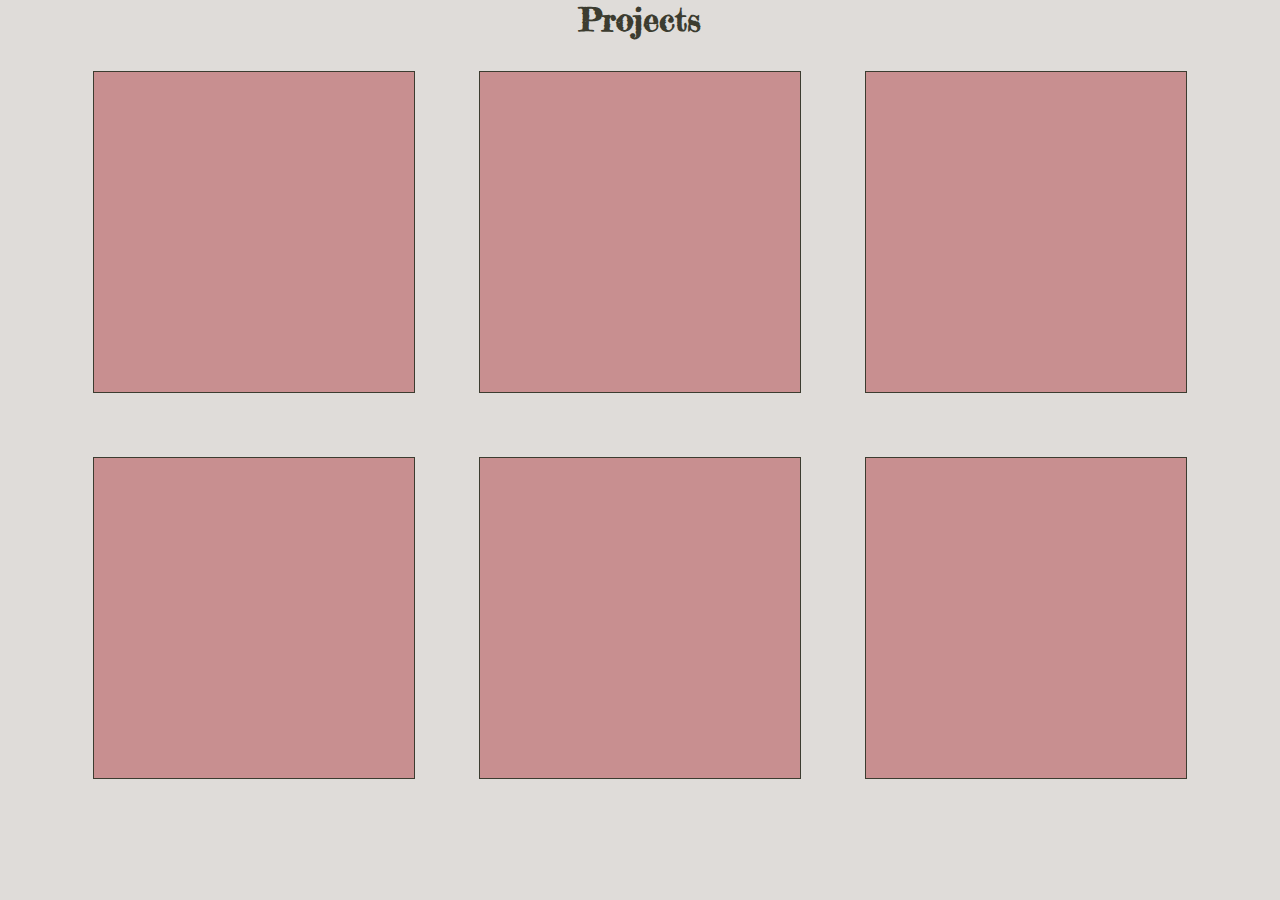
<file: src/project.html>
<!DOCTYPE html>
<html lang="en">
<head>
    <meta charset="UTF-8">
    <meta name="viewport" content="width=device-width, initial-scale=1.0">
    <meta http-equiv="X-UA-Compatible" content="ie=edge">
    <link href="https://fonts.googleapis.com/css?family=Fredericka+the+Great|Open+Sans:300,400,400i,800|Shadows+Into+Light|Source+Code+Pro:400,700&display=swap" rel="stylesheet">
    <link href="main.css" rel="stylesheet"/>
    <title>Shauna's projects</title>
</head>
<body>
    <h1>Projects</h1>
    <div class="container">
        <div class="box b1"></div>
        <div class="box b2"></div>
        <div class="box b3"></div>
        <div class="box b4"></div>
        <div class="box b5"></div>
        <div class="box b6"></div>
    </div>
    
</body>
</html>
</file>
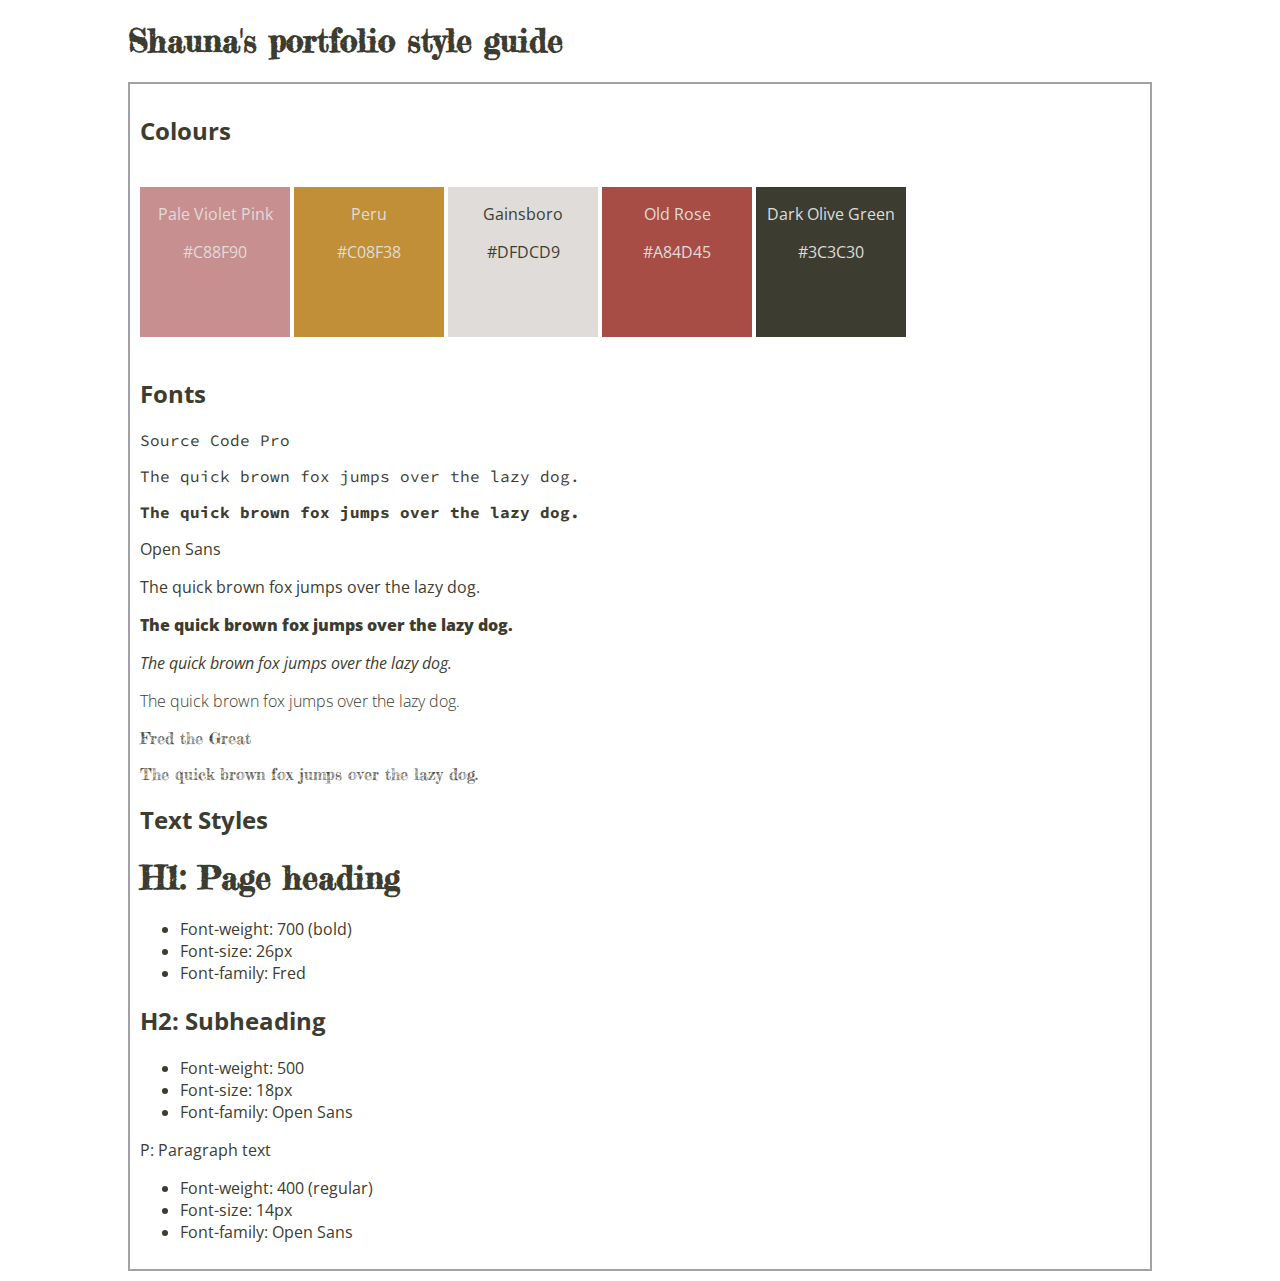
<file: for assignment/planning/webstyle.html>
<!doctype html>
<html>
  <head>
    <link href="https://fonts.googleapis.com/css?family=Fredericka+the+Great|Open+Sans:300,400,400i,800|Shadows+Into+Light|Source+Code+Pro:400,700&display=swap" rel="stylesheet">
    <link rel="stylesheet" href="style.css">
    <title>Shauna's portfolio style guide</title>
  </head>
  <body>
    <h1>Shauna's portfolio style guide</h1>
    <div class="container">
      
      <div class="color-container">
        <h2>Colours</h2>
        <div class="color-panel pale-violet-pink">
          <p class="color-label">Pale Violet Pink</p>
          <p>#C88F90</p>
        </div>
        <div class="color-panel peru">
          <p class="color-label">Peru</p>
          <p>#C08F38</p>
        </div>
        <div class="color-panel gainsboro">
          <p class="color-label">Gainsboro</p>
          <p>#DFDCD9</p>
        </div>
        <div class="color-panel old-rose">
          <p class="color-label">Old Rose</p>
          <p>#A84D45</p>
        </div>
        <div class="color-panel dark-olive-green">
          <p class="color-label">Dark Olive Green</p>
          <p>#3C3C30</p>
      </div>
    

  
     
      <div class="font-container">
        <h2>Fonts</h2>
        <div class="font-panel">
          <p class="font-label-source-code-pro">Source Code Pro</p>
          <p class="regular-source-code-pro">The quick brown fox jumps over the lazy dog.</p>
          <p class="bold-source-code-pro">The quick brown fox jumps over the lazy dog.</p>
        </div>
        <div class="font-panel">
          <p class="font-label-open-sans">Open Sans</p>
          <p class="regular-open-sans">The quick brown fox jumps over the lazy dog.</p>
          <p class="bold-open-sans">The quick brown fox jumps over the lazy dog.</p>
          <p class="italic-open-sans">The quick brown fox jumps over the lazy dog.</p>
          <p class="light-open-sans">The quick brown fox jumps over the lazy dog.</p>
        </div>
        <div class="font-panel">
          <p class="font-label-fred">Fred the Great</p>
          <p class="regular-fred">The quick brown fox jumps over the lazy dog.</p>
        </div>
      </div>
    
      
        <div class="text-container">
          <h2>Text Styles</h2>
          <div class="text-panel">
            <h1>H1: Page heading</h1>
            <ul>
              <li>Font-weight: 700 (bold)</li>
              <li>Font-size: 26px</li>
              <li>Font-family: Fred</li>
            </ul>
          </div>
          <div class="text-panel">
            <h2>H2: Subheading</h2>
            <ul>
              <li>Font-weight: 500</li>
              <li>Font-size: 18px</li>
              <li>Font-family: Open Sans</li>
            </ul>
          </div>
          <div class="text-panel">
            <p>P: Paragraph text</p>
            <ul>
              <li>Font-weight: 400 (regular)</li>
              <li>Font-size: 14px</li>
              <li>Font-family: Open Sans</li>
            </ul>
          </div>
        </div>
      </div>
</body>
</html>
</file>
<file: main.css>
.box .project {
  cursor: pointer;
}

.box .project .original {
  display: -webkit-box;
  display: -ms-flexbox;
  display: flex;
  width: 250px;
  height: 250px;
  overflow: hidden;
  margin: auto;
  border-radius: 5%;
}

.box .project .p1 {
  background-image: url(./docs/catniplogo.png);
  background-size: 250px 250px;
}

.box .project .p2 {
  background-image: url(./docs/helpsheetslogo.png);
  background-size: 250px 250px;
}

.box .project .p3 {
  background-image: url(./docs/wekologo.png);
  background-size: 250px 250px;
}

.box .project .p4 {
  background-image: url(./docs/portfoliologo.png);
  background-size: 250px 250px;
}

.box .project .p5 {
  background-image: url(./docs/Readitnwipelogo.png);
  background-size: 250px 250px;
}

.box .project .p6 {
  background-image: url(./docs/mentormarketlogo.png);
  background-size: 250px 250px;
}

.box .project .p7 {
  background-image: url(./docs/trailerslogo.png);
  background-size: 250px 250px;
}

.box .project .p8 {
  background-image: url(./docs/WeGotThis.png);
  background-size: 250px 250px;
}

.box .project .p9 {
  background-image: url(./docs/pethack.png);
  background-size: 250px 250px;
}

.box .project .description {
  color: #3C3C30;
  text-align: center;
  width: 230px;
  height: 150px;
  padding: 10px;
  font-size: .7em;
}

@media (max-width: 499px) {
  .project .final {
    margin-top: 150px;
    width: 250px;
    background-color: #ECDADA;
    height: 100px;
  }
}

@media (min-width: 500px) {
  .box .project .change {
    width: 0;
    height: 400px;
    overflow: hidden;
    margin-left: -80px;
    -webkit-transform: skew(-10deg);
            transform: skew(-10deg);
    -webkit-transition: width 1s ease;
    transition: width 1s ease;
    border-radius: 5%;
  }
  .box .project .original:hover .change {
    width: 700px;
  }
  .box .project .original:focus-within .change {
    width: 700px;
  }
  .box .project .original:active .change {
    width: 700px;
  }
  .box .project .final {
    width: 700px;
    height: 700px;
    -webkit-transform: skew(10deg);
            transform: skew(10deg);
    background-color: #ECDADA;
    text-align: center;
    display: -webkit-box;
    display: -ms-flexbox;
    display: flex;
    -webkit-box-orient: vertical;
    -webkit-box-direction: normal;
        -ms-flex-direction: column;
            flex-direction: column;
    border-radius: 5%;
    background-repeat: no-repeat;
  }
  .box .project .description {
    color: #3C3C30;
    margin-left: 110px;
    margin-top: 10px;
    background-color: rgba(236, 218, 218, 0.5);
    height: 100px;
    border-radius: 20px;
  }
  .box .project .description h2 {
    color: #A84D45;
  }
  .box .project .paw1 {
    background-image: url(./docs/paws/ricky-paw.png);
  }
  .box .project .paw2 {
    background-image: url(./docs/paws/slickrick.png);
  }
  .box .project .paw3 {
    background-image: url(./docs/paws/monkey-paw.png);
  }
  .box .project .paw4 {
    background-image: url(./docs/paws/duncan-paw.png);
  }
  .box .project .paw5 {
    background-image: url(./docs/paws/margot-paw.png);
  }
  .box .project .paw6 {
    background-image: url(./docs/paws/gigi-paw.png);
  }
}

.circle {
  width: 200px;
  height: 200px;
  border-radius: 50%;
  background-color: #C88F90;
  margin-left: 50px;
}

.circle .face {
  position: absolute;
  margin-left: 70px;
  margin-top: 40px;
  height: 80px;
  width: 100px;
  border-radius: 50%;
  border: 1px solid transparent;
  background-color: #DFDCD9;
}

.circle .face .nose {
  background-color: #A84D45;
  height: 7px;
  margin: 0 50px;
  position: relative;
  bottom: -45px;
  right: 5px;
  -webkit-transform: rotate(-45deg);
          transform: rotate(-45deg);
  width: 7px;
}

.circle .face .nose:before,
.circle .face .nose:after {
  content: "";
  background-color: #A84D45;
  border-radius: 50%;
  height: 7px;
  position: absolute;
  width: 7px;
}

.circle .face .nose:before {
  top: -5px;
  left: 0;
}

.circle .face .nose:after {
  left: 5px;
  top: 0;
}

.circle .face .eye1, .circle .face .eye2 {
  position: relative;
  background-color: #3C3C30;
  height: 20px;
  width: 20px;
  border-radius: 50px;
  float: left;
  top: 25px;
  left: 16px;
}

.circle .face .eye2 {
  left: 38px;
}

.circle .face .p1, .circle .face .p2 {
  position: relative;
  height: 10px;
  width: 10px;
  border-radius: 50px;
  background-color: white;
  top: 2px;
  left: 7px;
}

.circle .face .r_ear, .circle .face .l_ear {
  position: relative;
  border-bottom: 35px solid #DFDCD9;
  border-left: 20px solid transparent;
  border-right: 20px solid transparent;
  float: left;
  bottom: 30px;
  left: 10px;
  -webkit-transform-origin: bottom;
          transform-origin: bottom;
}

.circle .face .l_ear {
  bottom: 52px;
  left: -6px;
  -webkit-transform: rotate(-42deg);
          transform: rotate(-42deg);
}

.circle .face .r_ear {
  bottom: 25px;
  left: 14px;
  -webkit-transform: rotate(35deg);
          transform: rotate(35deg);
}

.circle .tummy {
  position: relative;
  background-color: #DFDCD9;
  height: 50px;
  width: 80px;
  border-radius: 50px 50px 45px 45px;
  top: 60px;
}

.circle .tail {
  position: relative;
  height: 70px;
  width: 70px;
  -webkit-box-shadow: 15px 15px 0 0 #DFDCD9;
          box-shadow: 15px 15px 0 0 #DFDCD9;
  border-radius: 50%;
  bottom: 35px;
  left: -20px;
  -webkit-transform-origin: bottom;
          transform-origin: bottom;
  -webkit-transform: rotate(90deg);
          transform: rotate(90deg);
  -webkit-animation: wag 2s infinite;
          animation: wag 2s infinite;
  z-index: 4;
}

@-webkit-keyframes wag {
  50% {
    -webkit-transform: rotate(220deg);
            transform: rotate(220deg);
  }
}

@keyframes wag {
  50% {
    -webkit-transform: rotate(220deg);
            transform: rotate(220deg);
  }
}

.whiskers1,
.whiskers2 {
  position: relative;
  height: 4px;
  width: 20px;
  background-color: #A84D45;
  border-radius: 50%;
  float: left;
  right: 20px;
  top: -100px;
}

.whiskers2 {
  left: 78px;
}

.whiskers3,
.whiskers4 {
  position: relative;
  height: 4px;
  width: 20px;
  background-color: #A84D45;
  border-radius: 50%;
  float: left;
  right: 20px;
  top: -105px;
  -webkit-transform-origin: bottom;
          transform-origin: bottom;
}

.whiskers4 {
  left: 35px;
  -webkit-transform: rotate(-25deg);
          transform: rotate(-25deg);
}

.whiskers3 {
  right: 56px;
  -webkit-transform: rotate(25deg);
          transform: rotate(25deg);
}

.whiskers5,
.whiskers6 {
  position: relative;
  height: 4px;
  width: 20px;
  background-color: #A84D45;
  border-radius: 50%;
  float: left;
  right: 20px;
  top: -97px;
  -webkit-transform-origin: bottom;
          transform-origin: bottom;
}

.whiskers5 {
  left: 92px;
  -webkit-transform: rotate(25deg);
          transform: rotate(25deg);
}

.whiskers6 {
  right: 34px;
  -webkit-transform: rotate(-25deg);
          transform: rotate(-25deg);
}

.head {
  grid-area: header;
  margin-bottom: 60px;
}

.head #nav {
  width: 100%;
  position: fixed;
  top: 0;
  color: #C88F90;
  z-index: 4;
}

.head #nav #menu_checkbox {
  display: none;
  color: #A84D45;
}

.head #nav a {
  color: #A84D45;
  display: block;
}

@-webkit-keyframes moveUpThenDown {
  0% {
    top: 0;
  }
  50% {
    top: -35px;
  }
  100% {
    top: -20px;
  }
}

@keyframes moveUpThenDown {
  0% {
    top: 0;
  }
  50% {
    top: -35px;
  }
  100% {
    top: -20px;
  }
}

@-webkit-keyframes shakeWhileMovingUp {
  0% {
    -webkit-transform: rotateZ(0);
            transform: rotateZ(0);
  }
  25% {
    -webkit-transform: rotateZ(-10deg);
            transform: rotateZ(-10deg);
  }
  50% {
    -webkit-transform: rotateZ(0deg);
            transform: rotateZ(0deg);
  }
  75% {
    -webkit-transform: rotateZ(10deg);
            transform: rotateZ(10deg);
  }
  100% {
    -webkit-transform: rotateZ(0);
            transform: rotateZ(0);
  }
}

@keyframes shakeWhileMovingUp {
  0% {
    -webkit-transform: rotateZ(0);
            transform: rotateZ(0);
  }
  25% {
    -webkit-transform: rotateZ(-10deg);
            transform: rotateZ(-10deg);
  }
  50% {
    -webkit-transform: rotateZ(0deg);
            transform: rotateZ(0deg);
  }
  75% {
    -webkit-transform: rotateZ(10deg);
            transform: rotateZ(10deg);
  }
  100% {
    -webkit-transform: rotateZ(0);
            transform: rotateZ(0);
  }
}

@-webkit-keyframes shakeWhileMovingDown {
  0% {
    -webkit-transform: rotateZ(0);
            transform: rotateZ(0);
  }
  80% {
    -webkit-transform: rotateZ(3deg);
            transform: rotateZ(3deg);
  }
  90% {
    -webkit-transform: rotateZ(-3deg);
            transform: rotateZ(-3deg);
  }
  100% {
    -webkit-transform: rotateZ(0);
            transform: rotateZ(0);
  }
}

@keyframes shakeWhileMovingDown {
  0% {
    -webkit-transform: rotateZ(0);
            transform: rotateZ(0);
  }
  80% {
    -webkit-transform: rotateZ(3deg);
            transform: rotateZ(3deg);
  }
  90% {
    -webkit-transform: rotateZ(-3deg);
            transform: rotateZ(-3deg);
  }
  100% {
    -webkit-transform: rotateZ(0);
            transform: rotateZ(0);
  }
}

@media (max-width: 499px) {
  #menu_button {
    width: 49px;
    padding-right: 10px;
    overflow: hidden;
    background-color: #ECDADA;
    border-radius: 0 0 15px 15px;
    border: 1px solid #A84D45;
  }
  #menu_label {
    position: relative;
    display: block;
    height: 39px;
    cursor: pointer;
  }
  #menu_label ul {
    display: none;
  }
  #menu_label:before, #menu_label:after, #menu_text_bar {
    position: absolute;
    width: 39px;
    height: 5px;
    background-color: #A84D45;
    z-index: 5;
    margin-top: 15px;
  }
  #menu_label:before, #menu_label:after {
    content: '';
    -webkit-transition: 0.4s cubic-bezier(0.68, -0.55, 0.27, 1.55) left;
    transition: 0.4s cubic-bezier(0.68, -0.55, 0.27, 1.55) left;
  }
  #menu_label:before {
    top: 0;
  }
  #menu_label:after {
    top: 12px;
  }
  #menu_text_bar {
    top: 24px;
  }
  #menu_text_bar:before {
    content: 'MENU';
    position: absolute;
    top: 5px;
    right: 0;
    left: 0;
    color: #C88F90;
    font-size: 12px;
    font-weight: bold;
    text-align: center;
    display: none;
  }
  #menu_checkbox:checked + #menu_label:before {
    left: -59px;
  }
  #menu_checkbox:checked + #menu_label:after {
    left: 59px;
  }
  #menu_checkbox:checked + #menu_label #menu_text_bar:before {
    display: block;
    -webkit-animation: moveUpThenDown 0.8s ease 0.2s forwards, shakeWhileMovingUp 0.8s ease 0.2s forwards, shakeWhileMovingDown 0.2s ease 0.8s forwards;
            animation: moveUpThenDown 0.8s ease 0.2s forwards, shakeWhileMovingUp 0.8s ease 0.2s forwards, shakeWhileMovingDown 0.2s ease 0.8s forwards;
  }
  #nav {
    width: 50vw;
  }
  #nav label {
    display: inline-block;
    font-size: 1.5em;
    padding: 10px;
  }
  #nav #nav-selectors {
    display: none;
    width: 50%;
    position: fixed;
    top: 0;
    color: #C88F90;
    z-index: 4;
  }
  #nav #nav-selectors ul {
    border: #A84D45 solid 1px;
    border-radius: 15px;
  }
  #nav #nav-selectors li {
    border: solid #A84D45 1px;
    border-radius: 5px;
    display: block;
    padding: .5em 1em;
    border-bottom: #C88F90 1px solid;
    background-color: #DFDCD9;
  }
  #nav #menu_button input:checked ~ ul {
    display: block;
  }
}

@media (min-width: 500px) {
  #nav {
    background-color: white;
    opacity: 75%;
    width: 200px;
  }
  #nav ul {
    list-style-type: none;
    margin: 0;
    padding: 0;
  }
  #nav ul li {
    display: inline-block;
    -webkit-box-sizing: border-box;
            box-sizing: border-box;
  }
  #nav ul li a {
    text-align: center;
    text-decoration: none;
    padding: .75em 1em;
    height: 25px;
  }
}

.my-face .me-original {
  background-image: url(./docs/ShaunaFace.JPG);
  margin: auto;
  top: 0px;
  bottom: 0;
  left: 0;
  right: 0;
  -webkit-box-shadow: 0 0 10px 1px #000;
          box-shadow: 0 0 10px 1px #000;
  border-radius: 50%;
}

.my-face .change {
  width: 0;
  height: 250px;
  overflow: hidden;
  -webkit-transition: width 1s ease;
  transition: width 1s ease;
  border-radius: 50%;
  background-color: #C88F90;
}

.my-face .me-original:hover .change {
  width: 250px;
  height: 250px;
  border-radius: 50%;
}

.my-face .me-original:focus-within .change {
  width: 250px;
  border-radius: 50%;
}

.my-face .me-original:active .change {
  width: 250px;
  border-radius: 50%;
}

.my-face .cat-pic {
  width: 250px;
  height: 250px;
  background-image: url(./docs/dundeeface.JPG);
  opacity: 90%;
  border-radius: 50%;
}

* {
  margin: 0;
  padding: 0;
}

p, h1, h2, h3, h4, h5, h6 {
  margin-bottom: 5px;
}

body {
  font-family: 'Open Sans', sans-serif;
  color: #3C3C30;
  scroll-behavior: smooth;
  background-color: white;
}

h1 {
  color: #A84D45;
  text-align: center;
  margin-top: 10px;
  margin-bottom: 10px;
}

h2 {
  color: #A84D45;
  text-align: center;
  -webkit-animation: blinker 1.5s linear;
          animation: blinker 1.5s linear;
  margin-top: 10px;
  margin-bottom: 10px;
}

@-webkit-keyframes flyin {
  to {
    -webkit-filter: blur(0);
            filter: blur(0);
    -webkit-transform: scale(1);
            transform: scale(1);
    opacity: 1;
  }
}

@keyframes flyin {
  to {
    -webkit-filter: blur(0);
            filter: blur(0);
    -webkit-transform: scale(1);
            transform: scale(1);
    opacity: 1;
  }
}

@-webkit-keyframes blinker {
  50% {
    opacity: 0;
  }
}

@keyframes blinker {
  50% {
    opacity: 0;
  }
}

.name-box {
  margin-top: 50px;
  font-weight: bold;
  border-radius: 15px;
  font-size: .65em;
  margin-left: auto;
  margin-right: auto;
  color: #3C3C30;
}

.name-box .inner-code, .name-box h1 {
  color: #3C3C30;
}

.name-box .define {
  display: -webkit-box;
  display: -ms-flexbox;
  display: flex;
  -webkit-box-orient: vertical;
  -webkit-box-direction: normal;
      -ms-flex-direction: column;
          flex-direction: column;
  -webkit-box-align: start;
      -ms-flex-align: start;
          align-items: flex-start;
  margin-left: 5px;
  overflow: hidden;
  /* Ensures the content is not revealed until the animation */
  white-space: nowrap;
  /* Keeps the content on a single line */
  margin: 0 auto;
  /* Gives that scrolling effect as the typing happens */
  letter-spacing: .15em;
  /* Adjust as needed */
  -webkit-animation-delay: 3s;
          animation-delay: 3s;
  -webkit-animation: typing 3.5s steps(30, end), h1;
          animation: typing 3.5s steps(30, end), h1;
  animation-margin-top: 15px;
}

/* The typing effect */
@-webkit-keyframes typing {
  from {
    width: 0;
  }
  to {
    width: 100%;
  }
}
@keyframes typing {
  from {
    width: 0;
  }
  to {
    width: 100%;
  }
}

/* The typewriter cursor effect */
@-webkit-keyframes blink-caret {
  from, to {
    border-color: transparent;
  }
  50% {
    border-color: #C08F38;
  }
}
@keyframes blink-caret {
  from, to {
    border-color: transparent;
  }
  50% {
    border-color: #C08F38;
  }
}

.wrapper {
  display: -webkit-box;
  display: -ms-flexbox;
  display: flex;
  max-width: 1100px;
  margin: 5px;
  background-color: #ECDADA;
}

.main {
  display: -webkit-box;
  display: -ms-flexbox;
  display: flex;
  -ms-flex-wrap: wrap;
      flex-wrap: wrap;
  max-width: calc(100%-50px);
  background-color: white;
}

.sidebar {
  display: -webkit-box;
  display: -ms-flexbox;
  display: flex;
  -webkit-box-orient: vertical;
  -webkit-box-direction: normal;
      -ms-flex-direction: column;
          flex-direction: column;
  -webkit-box-pack: justify;
      -ms-flex-pack: justify;
          justify-content: space-between;
  z-index: 6;
  padding-top: 30px;
  width: 100px;
  position: -webkit-sticky;
  position: sticky;
  top: 0;
  height: 95vh;
  text-align: center;
  background-color: #ECDADA;
}

.social-click {
  height: 75px;
  margin: 10px;
  width: auto;
  -webkit-transform: rotate(0);
          transform: rotate(0);
  -webkit-transition: all 400ms;
  transition: all 400ms;
  border-radius: 5px;
}

.social-click:hover {
  -webkit-transform: rotate(360deg);
          transform: rotate(360deg);
}

.sub-heading {
  width: 100%;
}

.skills {
  display: -webkit-box;
  display: -ms-flexbox;
  display: flex;
  -ms-flex-wrap: wrap;
      flex-wrap: wrap;
  max-width: 850px;
}

.skill {
  display: -webkit-box;
  display: -ms-flexbox;
  display: flex;
  -webkit-box-orient: vertical;
  -webkit-box-direction: normal;
      -ms-flex-direction: column;
          flex-direction: column;
  -webkit-box-pack: center;
      -ms-flex-pack: center;
          justify-content: center;
  -webkit-box-align: center;
      -ms-flex-align: center;
          align-items: center;
  width: 125px;
  margin: 5px;
}

@media (max-width: 499px) {
  .skill {
    width: 80px;
    margin: 3px;
  }
  .skill p {
    font-size: .6rem;
  }
  .sidebar {
    width: 50px;
    position: -webkit-sticky;
    position: sticky;
    top: 0px;
    text-align: center;
    background-color: #ECDADA;
    font-size: 0.7em;
    z-index: 6;
  }
  .sidebar .social-click {
    height: 40px;
    margin: 5px;
    width: auto;
  }
}

.logo {
  height: 25px;
  background-color: white;
  width: 25px;
  -webkit-transform: rotate(0);
          transform: rotate(0);
  -webkit-transition: all 400ms;
  transition: all 400ms;
  border-radius: 5px;
  padding: 5px;
}

.logo:hover {
  -webkit-transform: scale(2.75);
          transform: scale(2.75);
}

.about {
  width: 250px;
  padding: 5px;
}

#nav a, .talk-box a, .project a {
  text-decoration: none;
  color: #A84D45;
  text-align: center;
}

#nav a:hover, .talk-box a:hover, .project a:hover {
  color: #DFDCD9;
  background-color: #C88F90;
  border-radius: 5px;
}

#nav a:focus-within, .talk-box a:focus-within, .project a:focus-within {
  background-color: #A84D45;
  color: #DFDCD9;
  border-radius: 5px;
}

#nav a:active, .talk-box a:active, .project a:active {
  color: #C88F90;
  background-color: #A84D45;
  border-radius: 5px;
}

.panel-image {
  background-image: -webkit-gradient(linear, left top, left bottom, from(#ECDADA), to(#DFDCD9));
  background-image: linear-gradient(to bottom, #ECDADA, #DFDCD9);
  background-color: #DFDCD9;
}

.panel-image img {
  width: 95%;
  -webkit-animation: wiggle 5s infinite;
          animation: wiggle 5s infinite;
  display: block;
  margin-left: auto;
  margin-right: auto;
  border-radius: 15px;
  padding: 1em;
}

.panel-image img:hover {
  -webkit-animation: none;
          animation: none;
}

@-webkit-keyframes wiggle {
  0% {
    -webkit-transform: rotate(0deg);
            transform: rotate(0deg);
  }
  80% {
    -webkit-transform: rotate(0deg);
            transform: rotate(0deg);
  }
  85% {
    -webkit-transform: rotate(5deg);
            transform: rotate(5deg);
  }
  95% {
    -webkit-transform: rotate(-5deg);
            transform: rotate(-5deg);
  }
  100% {
    -webkit-transform: rotate(0deg);
            transform: rotate(0deg);
  }
}

@keyframes wiggle {
  0% {
    -webkit-transform: rotate(0deg);
            transform: rotate(0deg);
  }
  80% {
    -webkit-transform: rotate(0deg);
            transform: rotate(0deg);
  }
  85% {
    -webkit-transform: rotate(5deg);
            transform: rotate(5deg);
  }
  95% {
    -webkit-transform: rotate(-5deg);
            transform: rotate(-5deg);
  }
  100% {
    -webkit-transform: rotate(0deg);
            transform: rotate(0deg);
  }
}

.footer {
  left: 0;
  bottom: 0;
  width: 100%;
  color: #A84D45;
  text-align: center;
  font-size: 0.75em;
  margin-top: 20px;
}

.container {
  display: -webkit-box;
  display: -ms-flexbox;
  display: flex;
  -webkit-box-pack: center;
      -ms-flex-pack: center;
          justify-content: center;
  -ms-flex-wrap: wrap;
      flex-wrap: wrap;
  height: auto;
}

.content {
  width: 100%;
  display: -webkit-box;
  display: -ms-flexbox;
  display: flex;
  -webkit-box-pack: center;
      -ms-flex-pack: center;
          justify-content: center;
  -webkit-box-align: center;
      -ms-flex-align: center;
          align-items: center;
  height: auto;
}

.box {
  border: 1px #A84D45 solid;
  margin: 10px;
  border-radius: 15px;
}

.block {
  margin: 35px 35px 0 0;
  width: 215px;
  height: 215px;
}

.talks {
  display: -webkit-box;
  display: -ms-flexbox;
  display: flex;
  -webkit-box-orient: horizontal;
  -webkit-box-direction: normal;
      -ms-flex-direction: row;
          flex-direction: row;
  -webkit-box-pack: space-evenly;
      -ms-flex-pack: space-evenly;
          justify-content: space-evenly;
  -ms-flex-wrap: wrap;
      flex-wrap: wrap;
}

.b3 {
  padding: 1em;
  width: 75%;
  max-width: 400px;
  height: auto;
}

form {
  text-align: left;
  line-height: 30px;
}

form input {
  border: 1px solid #A84D45;
  border-radius: 3px;
  width: 100%;
  line-height: 30px;
}

form input[type=text]:hover {
  background-color: #DFDCD9;
}

form textarea {
  -webkit-box-sizing: border-box;
          box-sizing: border-box;
  border: 1px solid #A84D45;
  border-radius: 3px;
  resize: none;
  width: 100%;
  line-height: 30px;
}

form textarea:hover {
  background-color: #DFDCD9;
}

form .btn {
  border: 1px solid #A84D45;
  color: #A84D45;
  border-radius: 5px;
  padding: 5px;
  margin-top: 5px;
  width: 100px;
  cursor: pointer;
  -webkit-appearance: none;
  -moz-appearance: none;
}

form .btn:hover {
  -webkit-transition: all .2s ease-in-out;
  transition: all .2s ease-in-out;
  background-color: #C88F90;
  -webkit-transform: scale(1.2);
          transform: scale(1.2);
  color: #ECDADA;
}

.block-box {
  width: 45%;
  min-width: 270px;
  margin: 0 15px 15px 15px;
}

.talk-box {
  text-align: left;
  width: 45%;
  min-width: 270px;
  margin: 0 15px 15px 15px;
}

.talk-box .presenting {
  width: 180px;
  height: 100px;
}

.talk-box .presenting img {
  margin-bottom: 20px;
  cursor: pointer;
  width: 180px;
  height: 100px;
}

.talk-box .presenting img:hover {
  -webkit-transform: scale(2);
          transform: scale(2);
}

.gif {
  display: -webkit-box;
  display: -ms-flexbox;
  display: flex;
  -webkit-box-pack: center;
      -ms-flex-pack: center;
          justify-content: center;
  -webkit-box-orient: vertical;
  -webkit-box-direction: normal;
      -ms-flex-direction: column;
          flex-direction: column;
  min-width: 270px;
  width: 45%;
  padding: 16px;
}

.space-box {
  height: 30px;
  width: 100%;
}

.to-top {
  text-align: center;
}

.to-top a {
  text-decoration: none;
  color: #A84D45;
  text-align: center;
  padding-top: 20px;
  padding-bottom: 20px;
}

.to-top a:hover {
  color: #DFDCD9;
  background-color: #C88F90;
  border-radius: 5px;
}

.to-top a:focus-within {
  background-color: #A84D45;
  color: #DFDCD9;
  border-radius: 5px;
}

.to-top a:active {
  color: #C88F90;
  background-color: #A84D45;
  border-radius: 5px;
}

#catanimate {
  display: -webkit-box;
  display: -ms-flexbox;
  display: flex;
  -webkit-box-pack: center;
      -ms-flex-pack: center;
          justify-content: center;
}

@media (min-width: 800px) {
  .panel-image img {
    width: 60%;
  }
  .wrapper {
    margin: 15px;
  }
  .main {
    max-width: calc(100%-100px);
  }
  .name-box {
    font-size: 1em;
    margin-top: 40px;
    margin-bottom: 30px;
    font-size: 1.3em;
  }
  .space-box {
    height: 50px;
    width: 100%;
  }
  .gif iframe {
    margin: 15px;
  }
}

@media (min-width: 1100px) {
  .wrapper {
    width: calc(100% - 48px);
    margin: 24px auto;
  }
  .name-box {
    font-size: 1.5em;
  }
}
/*# sourceMappingURL=main.css.map */
</file>
<file: src/main.css>
* {
  margin: 0;
  padding: 0;
}

body {
  font-family: 'Open Sans', sans-serif;
  background-color: #DFDCD9;
}

h1 {
  font-family: 'Fredericka the Great', cursive;
  color: #3C3C30;
  text-align: center;
}

.wrapper {
  display: -ms-grid;
  display: grid;
  grid-gap: 20px;
      grid-template-areas: "header" "nav" "content" "side" "footer";
}

.main-head {
  -ms-grid-row: 1;
  -ms-grid-column: 1;
  grid-area: header;
  background-color: #C88F90;
  display: -webkit-box;
  display: -ms-flexbox;
  display: flex;
  -webkit-box-pack: end;
      -ms-flex-pack: end;
          justify-content: flex-end;
  height: 2em;
}

.nav {
  display: -webkit-box;
  display: -ms-flexbox;
  display: flex;
  width: 75%;
  -webkit-box-pack: space-evenly;
      -ms-flex-pack: space-evenly;
          justify-content: space-evenly;
  color: #DFDCD9;
}

.content {
  -ms-grid-row: 3;
  -ms-grid-column: 1;
  grid-area: content;
  height: 100%;
  width: 100%;
}

.side {
  -ms-grid-row: 4;
  -ms-grid-column: 1;
  grid-area: side;
}

.side img {
  width: 100%;
  border-radius: 25%;
}

.main-footer {
  -ms-grid-row: 5;
  -ms-grid-column: 1;
  grid-area: footer;
  background-color: #C88F90;
  height: 2em;
  text-align: center;
  font-size: .75em;
}

.container {
  display: -webkit-box;
  display: -ms-flexbox;
  display: flex;
  -webkit-box-pack: center;
      -ms-flex-pack: center;
          justify-content: center;
  -ms-flex-line-pack: center;
      align-content: center;
  -ms-flex-wrap: wrap;
      flex-wrap: wrap;
  height: 100%;
  width: 100%;
}

.container .box {
  height: 20em;
  width: 20em;
  border: 1px #3C3C30 solid;
  margin: 2em;
  background-color: #C88F90;
}

@media (min-width: 500px) {
  .wrapper {
    -ms-grid-columns: 1fr 3fr 1fr;
        grid-template-columns: 1fr 3fr 1fr;
        grid-template-areas: "header header header" ". side ." ". content ." "footer footer footer";
  }
  nav {
    display: -webkit-inline-box;
    display: -ms-inline-flexbox;
    display: inline-flex;
    -webkit-box-pack: justify;
        -ms-flex-pack: justify;
            justify-content: space-between;
  }
}

@media (min-width: 700px) {
  .wrapper {
    -ms-grid-columns: 4fr 3fr 1fr;
        grid-template-columns: 4fr 3fr 1fr;
        grid-template-areas: "header header  header" "side content content" "side content content" "footer footer footer";
  }
  nav {
    display: -webkit-inline-box;
    display: -ms-inline-flexbox;
    display: inline-flex;
    -ms-flex-pack: distribute;
        justify-content: space-around;
  }
}
/*# sourceMappingURL=main.css.map */
</file>
<file: for assignment/planning/style.css>
body {
    font-family: 'Open Sans', sans-serif;
    margin: 0 10%;
    color: #3C3C30;
}

.container {
    border: 2px solid #a2a2a6;
    padding: 10px;
    margin: 10px auto; 
}

.color-panel {
    color: #DFDCD9;
    display: inline-block;
    width: 15%;
    text-align: center;
    margin: 20px auto;
    min-height: 150px;
    
}


.font-label-source-code-pro, .regular-source-code-pro {
  font-family: 'Source Code Pro', monospace;
}
.bold-source-code-pro {
  font-family: 'Source Code Pro', monospace;
  font-weight: 700;
}

.font-label-open-sans, .regular-open-sans {
  font-family: 'Open Sans', sans-serif;
}

.bold-open-sans {
  font-family: 'Open Sans', sans-serif;
  font-weight: 800;
}

.light-open-sans {
  font-family: 'Open Sans', sans-serif;
  font-weight: 300;
}

.italic-open-sans {
  font-family: 'Open Sans', sans-serif;
  font-style: italic;
}

.font-label-fred, .regular-fred {
  font-family: 'Fredericka the Great', cursive;
}


.pale-violet-pink {
    background-color: #C88F90;
  }
  
.dark-olive-green {
  background-color: #3C3C30;
}

.peru {
  background-color: #C08F38;
}

.old-rose {
  background-color: #A84D45;
}

.gainsboro {
  color: #3C3C30;
  background-color: #DFDCD9;
}

h1 {
  font-family: 'Fredericka the Great', cursive;
}
</file>
<file: catanimate.css>
.circle {
  width: 200px;
  height: 200px;
  border-radius: 50%;
  background-color: #C88F90;
  margin-left: 50px;
}

.circle .face {
  position: absolute;
  margin-left: 70px;
  margin-top: 40px;
  height: 80px;
  width: 100px;
  border-radius: 50%;
  border: 1px solid transparent;
  background-color: #DFDCD9;
}

.circle .face .nose {
  background-color: #A84D45;
  height: 7px;
  margin: 0 50px;
  position: relative;
  bottom: -45px;
  right: 5px;
  -webkit-transform: rotate(-45deg);
          transform: rotate(-45deg);
  width: 7px;
}

.circle .face .nose:before,
.circle .face .nose:after {
  content: "";
  background-color: #A84D45;
  border-radius: 50%;
  height: 7px;
  position: absolute;
  width: 7px;
}

.circle .face .nose:before {
  top: -5px;
  left: 0;
}

.circle .face .nose:after {
  left: 5px;
  top: 0;
}

.circle .face .eye1, .circle .face .eye2 {
  position: relative;
  background-color: #3C3C30;
  height: 20px;
  width: 20px;
  border-radius: 50px;
  float: left;
  top: 25px;
  left: 16px;
}

.circle .face .eye2 {
  left: 38px;
}

.circle .face .p1, .circle .face .p2 {
  position: relative;
  height: 10px;
  width: 10px;
  border-radius: 50px;
  background-color: white;
  top: 2px;
  left: 7px;
}

.circle .face .r_ear, .circle .face .l_ear {
  position: relative;
  border-bottom: 35px solid #DFDCD9;
  border-left: 20px solid transparent;
  border-right: 20px solid transparent;
  float: left;
  bottom: 30px;
  left: 10px;
  -webkit-transform-origin: bottom;
          transform-origin: bottom;
}

.circle .face .l_ear {
  bottom: 52px;
  left: -6px;
  -webkit-transform: rotate(-42deg);
          transform: rotate(-42deg);
}

.circle .face .r_ear {
  bottom: 25px;
  left: 14px;
  -webkit-transform: rotate(35deg);
          transform: rotate(35deg);
}

.circle .tummy {
  position: relative;
  background-color: #DFDCD9;
  height: 50px;
  width: 80px;
  border-radius: 50px 50px 45px 45px;
  top: 60px;
}

.circle .tail {
  position: relative;
  height: 70px;
  width: 70px;
  -webkit-box-shadow: 15px 15px 0 0 #DFDCD9;
          box-shadow: 15px 15px 0 0 #DFDCD9;
  border-radius: 50%;
  bottom: 35px;
  left: -20px;
  -webkit-transform-origin: bottom;
          transform-origin: bottom;
  -webkit-transform: rotate(90deg);
          transform: rotate(90deg);
  -webkit-animation: wag 2s infinite;
          animation: wag 2s infinite;
  z-index: 4;
}

@-webkit-keyframes wag {
  50% {
    -webkit-transform: rotate(220deg);
            transform: rotate(220deg);
  }
}

@keyframes wag {
  50% {
    -webkit-transform: rotate(220deg);
            transform: rotate(220deg);
  }
}

.whiskers1,
.whiskers2 {
  position: relative;
  height: 4px;
  width: 20px;
  background-color: #A84D45;
  border-radius: 50%;
  float: left;
  right: 20px;
  top: -100px;
}

.whiskers2 {
  left: 78px;
}

.whiskers3,
.whiskers4 {
  position: relative;
  height: 4px;
  width: 20px;
  background-color: #A84D45;
  border-radius: 50%;
  float: left;
  right: 20px;
  top: -105px;
  -webkit-transform-origin: bottom;
          transform-origin: bottom;
}

.whiskers4 {
  left: 35px;
  -webkit-transform: rotate(-25deg);
          transform: rotate(-25deg);
}

.whiskers3 {
  right: 56px;
  -webkit-transform: rotate(25deg);
          transform: rotate(25deg);
}

.whiskers5,
.whiskers6 {
  position: relative;
  height: 4px;
  width: 20px;
  background-color: #A84D45;
  border-radius: 50%;
  float: left;
  right: 20px;
  top: -97px;
  -webkit-transform-origin: bottom;
          transform-origin: bottom;
}

.whiskers5 {
  left: 92px;
  -webkit-transform: rotate(25deg);
          transform: rotate(25deg);
}

.whiskers6 {
  right: 34px;
  -webkit-transform: rotate(-25deg);
          transform: rotate(-25deg);
}
/*# sourceMappingURL=catanimate.css.map */
</file>
